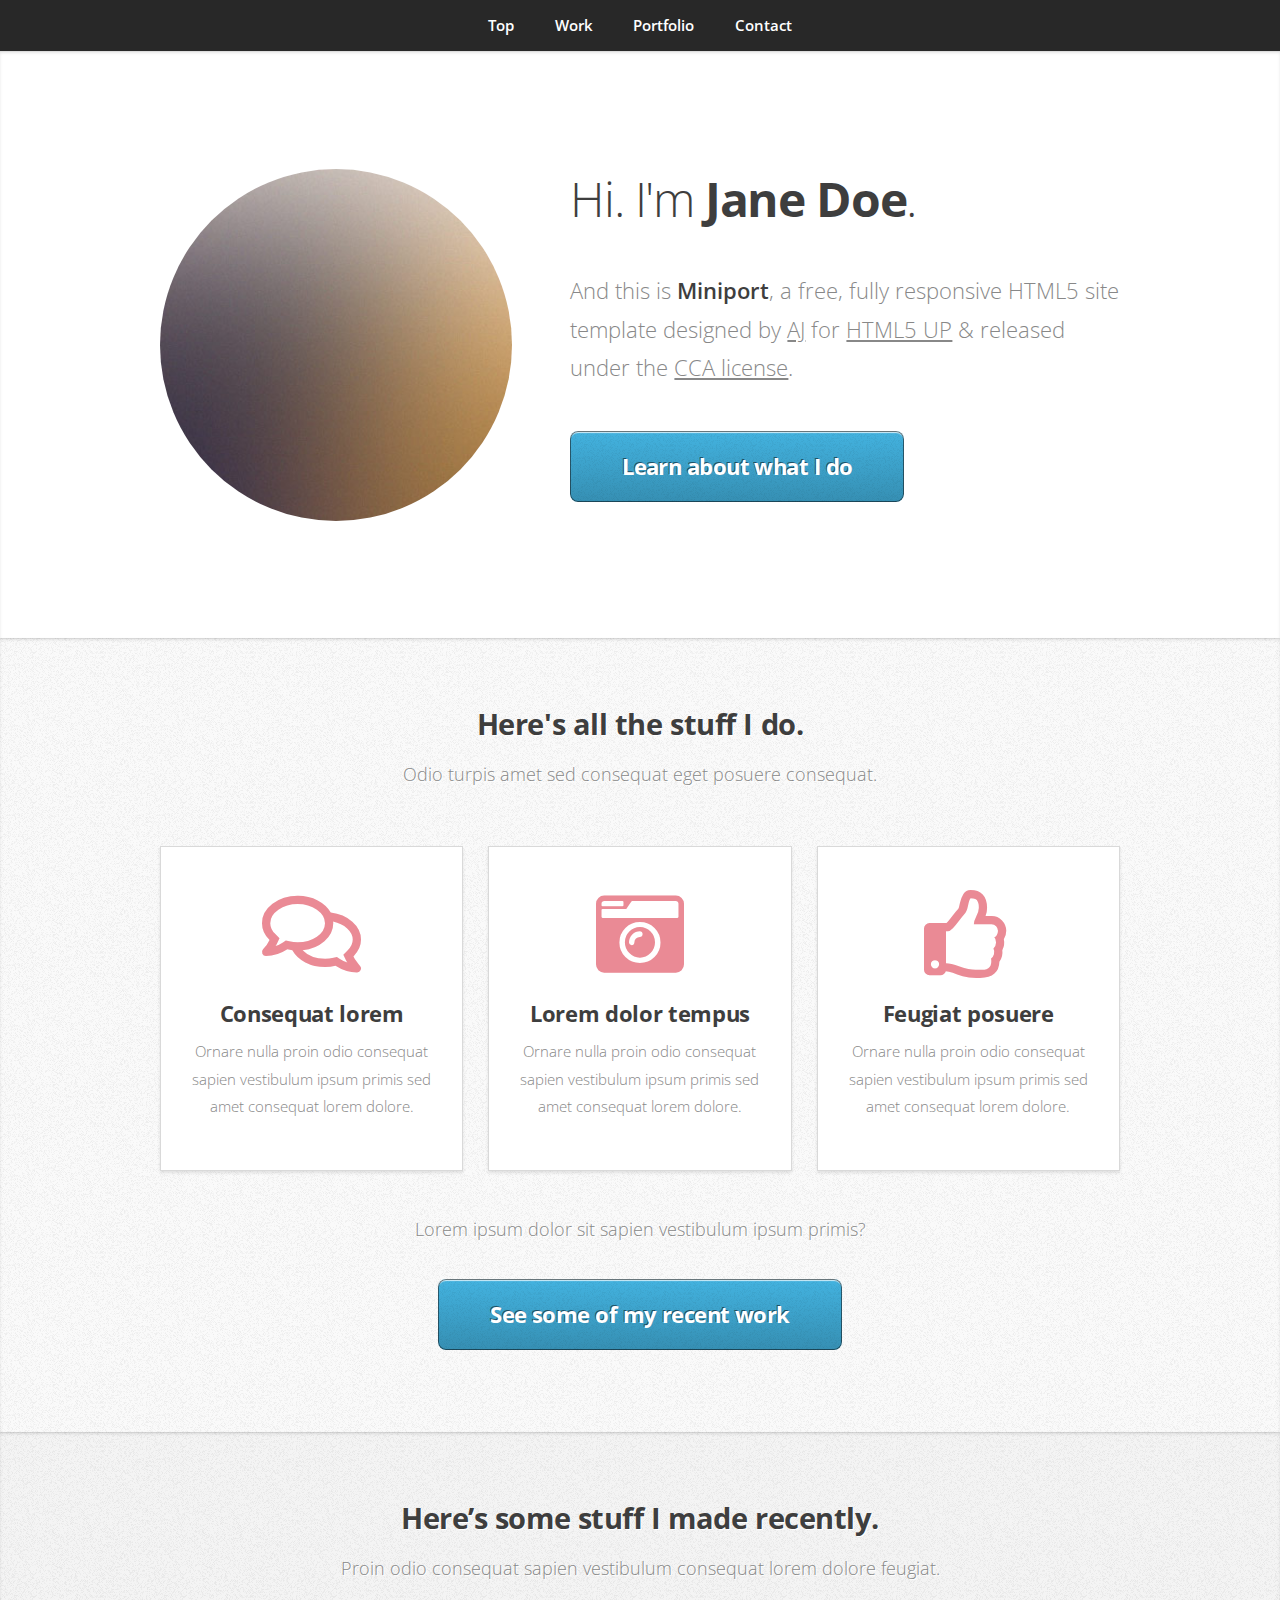
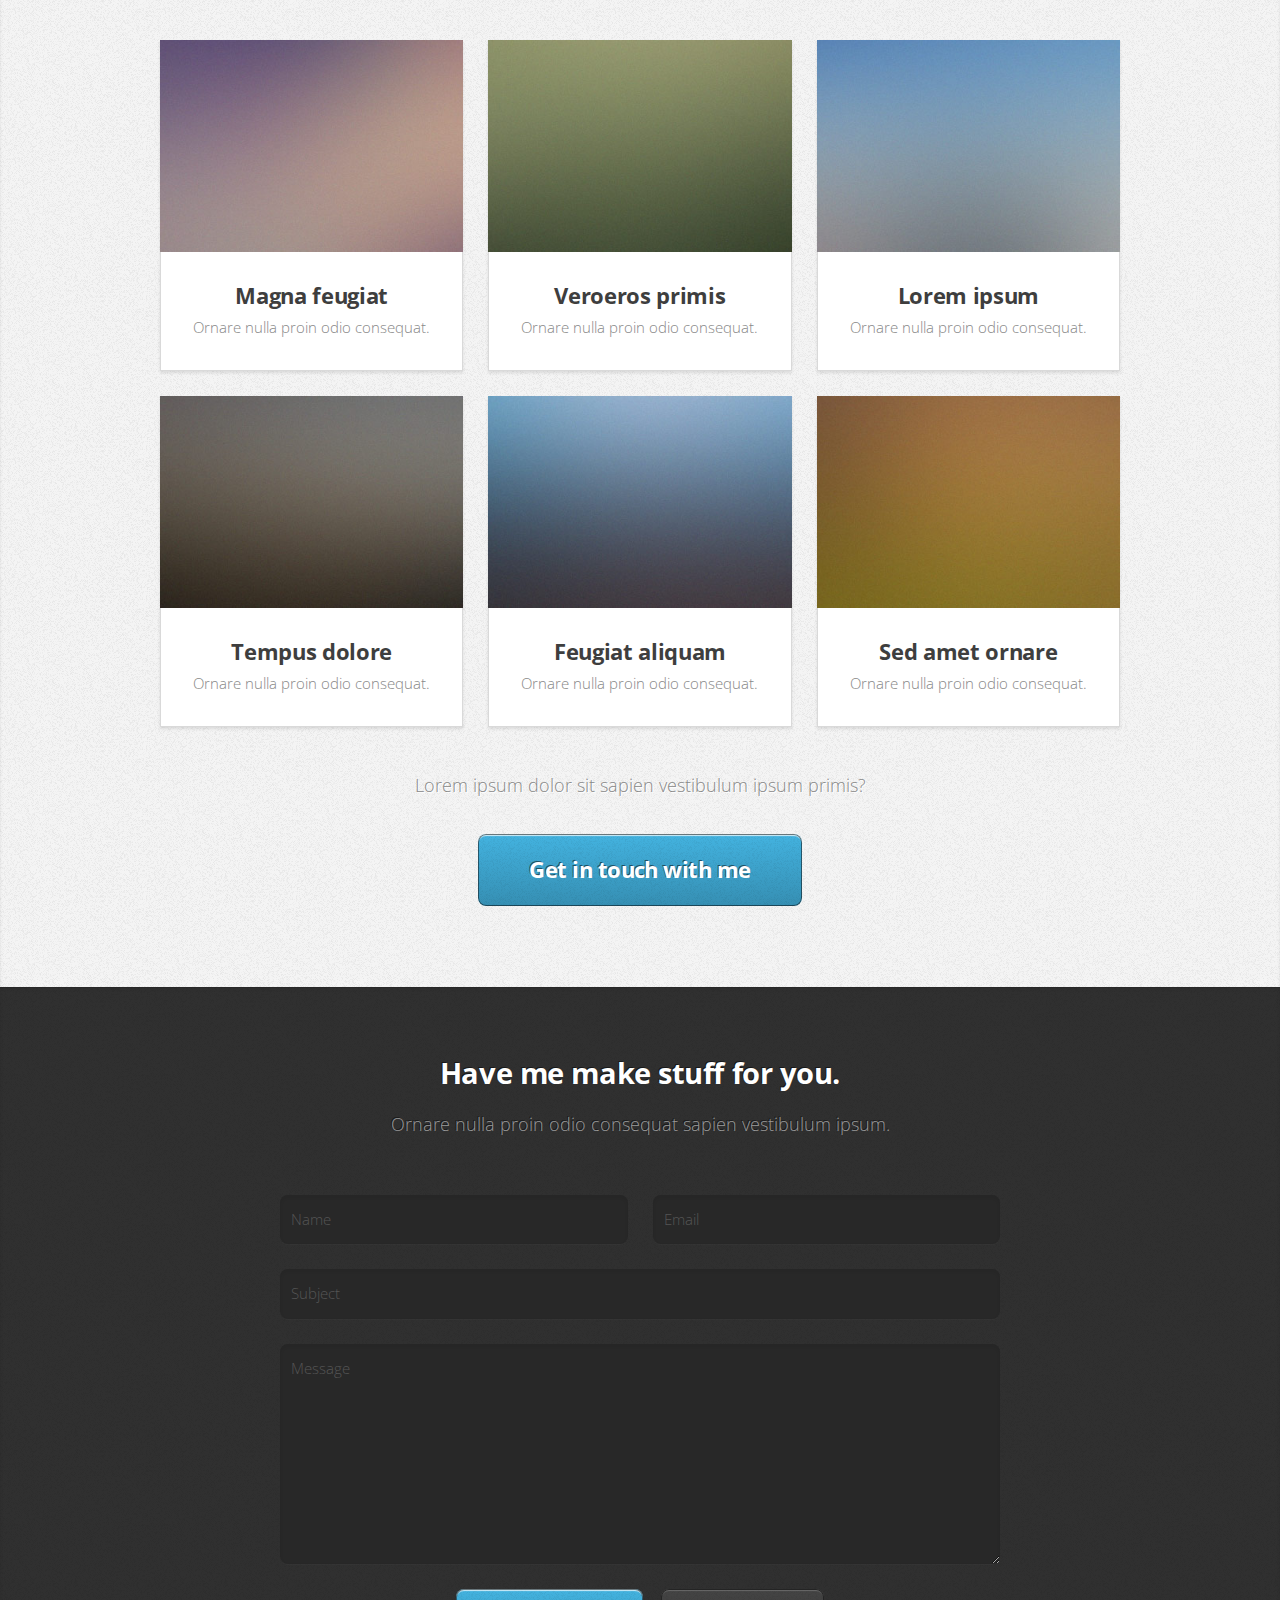
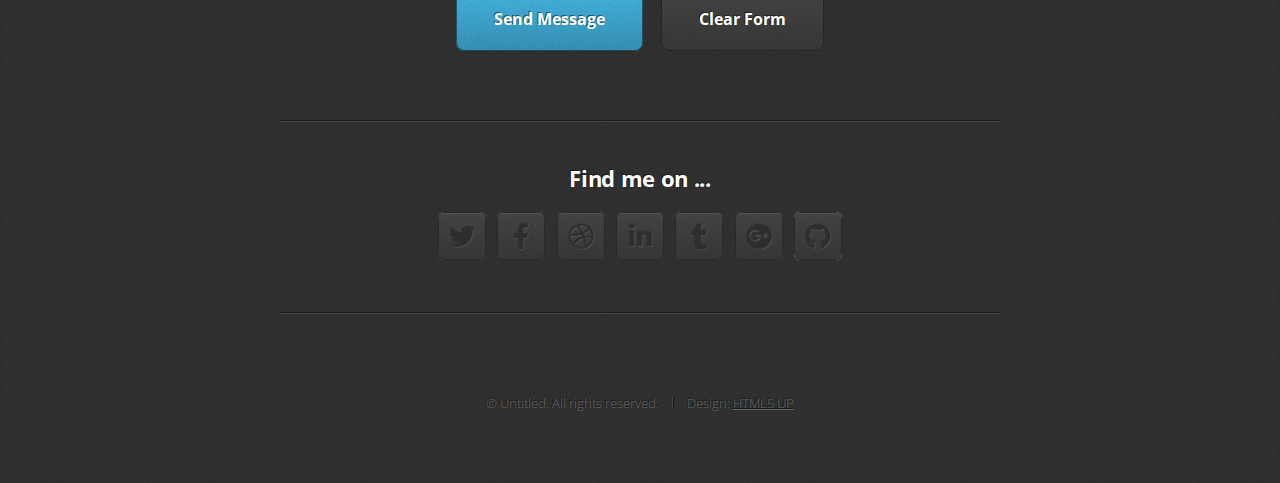
<file: index.html>
<!DOCTYPE HTML>
<!--
	Miniport by HTML5 UP
	html5up.net | @ajlkn
	Free for personal and commercial use under the CCA 3.0 license (html5up.net/license)
-->
<html>
	<head>
		<title>Miniport by HTML5 UP</title>
		<meta charset="utf-8" />
		<meta name="viewport" content="width=device-width, initial-scale=1, user-scalable=no" />
		<link rel="stylesheet" href="assets/css/main.css" />
	</head>
	<body class="is-preload">

		<!-- Nav -->
			<nav id="nav">
				<ul class="container">
					<li><a href="#top">Top</a></li>
					<li><a href="#work">Work</a></li>
					<li><a href="#portfolio">Portfolio</a></li>
					<li><a href="#contact">Contact</a></li>
				</ul>
			</nav>

		<!-- Home -->
			<article id="top" class="wrapper style1">
				<div class="container">
					<div class="row">
						<div class="col-4 col-5-large col-12-medium">
							<span class="image fit"><img src="images/pic00.jpg" alt="" /></span>
						</div>
						<div class="col-8 col-7-large col-12-medium">
							<header>
								<h1>Hi. I'm <strong>Jane Doe</strong>.</h1>
							</header>
							<p>And this is <strong>Miniport</strong>, a free, fully responsive HTML5 site template designed by <a href="http://twitter.com/ajlkn">AJ</a> for <a href="http://html5up.net">HTML5 UP</a> &amp; released under the <a href="http://html5up.net/license">CCA license</a>.</p>
							<a href="#work" class="button large scrolly">Learn about what I do</a>
						</div>
					</div>
				</div>
			</article>

		<!-- Work -->
			<article id="work" class="wrapper style2">
				<div class="container">
					<header>
						<h2>Here's all the stuff I do.</h2>
						<p>Odio turpis amet sed consequat eget posuere consequat.</p>
					</header>
					<div class="row aln-center">
						<div class="col-4 col-6-medium col-12-small">
							<section class="box style1">
								<span class="icon featured fa-comments"></span>
								<h3>Consequat lorem</h3>
								<p>Ornare nulla proin odio consequat sapien vestibulum ipsum primis sed amet consequat lorem dolore.</p>
							</section>
						</div>
						<div class="col-4 col-6-medium col-12-small">
							<section class="box style1">
								<span class="icon solid featured fa-camera-retro"></span>
								<h3>Lorem dolor tempus</h3>
								<p>Ornare nulla proin odio consequat sapien vestibulum ipsum primis sed amet consequat lorem dolore.</p>
							</section>
						</div>
						<div class="col-4 col-6-medium col-12-small">
							<section class="box style1">
								<span class="icon featured fa-thumbs-up"></span>
								<h3>Feugiat posuere</h3>
								<p>Ornare nulla proin odio consequat sapien vestibulum ipsum primis sed amet consequat lorem dolore.</p>
							</section>
						</div>
					</div>
					<footer>
						<p>Lorem ipsum dolor sit sapien vestibulum ipsum primis?</p>
						<a href="#portfolio" class="button large scrolly">See some of my recent work</a>
					</footer>
				</div>
			</article>

		<!-- Portfolio -->
			<article id="portfolio" class="wrapper style3">
				<div class="container">
					<header>
						<h2>Here’s some stuff I made recently.</h2>
						<p>Proin odio consequat  sapien vestibulum consequat lorem dolore feugiat.</p>
					</header>
					<div class="row">
						<div class="col-4 col-6-medium col-12-small">
							<article class="box style2">
								<a href="#" class="image featured"><img src="images/pic01.jpg" alt="" /></a>
								<h3><a href="#">Magna feugiat</a></h3>
								<p>Ornare nulla proin odio consequat.</p>
							</article>
						</div>
						<div class="col-4 col-6-medium col-12-small">
							<article class="box style2">
								<a href="#" class="image featured"><img src="images/pic02.jpg" alt="" /></a>
								<h3><a href="#">Veroeros primis</a></h3>
								<p>Ornare nulla proin odio consequat.</p>
							</article>
						</div>
						<div class="col-4 col-6-medium col-12-small">
							<article class="box style2">
								<a href="#" class="image featured"><img src="images/pic03.jpg" alt="" /></a>
								<h3><a href="#">Lorem ipsum</a></h3>
								<p>Ornare nulla proin odio consequat.</p>
							</article>
						</div>
						<div class="col-4 col-6-medium col-12-small">
							<article class="box style2">
								<a href="#" class="image featured"><img src="images/pic04.jpg" alt="" /></a>
								<h3><a href="#">Tempus dolore</a></h3>
								<p>Ornare nulla proin odio consequat.</p>
							</article>
						</div>
						<div class="col-4 col-6-medium col-12-small">
							<article class="box style2">
								<a href="#" class="image featured"><img src="images/pic05.jpg" alt="" /></a>
								<h3><a href="#">Feugiat aliquam</a></h3>
								<p>Ornare nulla proin odio consequat.</p>
							</article>
						</div>
						<div class="col-4 col-6-medium col-12-small">
							<article class="box style2">
								<a href="#" class="image featured"><img src="images/pic06.jpg" alt="" /></a>
								<h3><a href="#">Sed amet ornare</a></h3>
								<p>Ornare nulla proin odio consequat.</p>
							</article>
						</div>
					</div>
					<footer>
						<p>Lorem ipsum dolor sit sapien vestibulum ipsum primis?</p>
						<a href="#contact" class="button large scrolly">Get in touch with me</a>
					</footer>
				</div>
			</article>

		<!-- Contact -->
			<article id="contact" class="wrapper style4">
				<div class="container medium">
					<header>
						<h2>Have me make stuff for you.</h2>
						<p>Ornare nulla proin odio consequat sapien vestibulum ipsum.</p>
					</header>
					<div class="row">
						<div class="col-12">
							<form method="post" action="#">
								<div class="row">
									<div class="col-6 col-12-small">
										<input type="text" name="name" id="name" placeholder="Name" />
									</div>
									<div class="col-6 col-12-small">
										<input type="text" name="email" id="email" placeholder="Email" />
									</div>
									<div class="col-12">
										<input type="text" name="subject" id="subject" placeholder="Subject" />
									</div>
									<div class="col-12">
										<textarea name="message" id="message" placeholder="Message"></textarea>
									</div>
									<div class="col-12">
										<ul class="actions">
											<li><input type="submit" value="Send Message" /></li>
											<li><input type="reset" value="Clear Form" class="alt" /></li>
										</ul>
									</div>
								</div>
							</form>
						</div>
						<div class="col-12">
							<hr />
							<h3>Find me on ...</h3>
							<ul class="social">
								<li><a href="#" class="icon brands fa-twitter"><span class="label">Twitter</span></a></li>
								<li><a href="#" class="icon brands fa-facebook-f"><span class="label">Facebook</span></a></li>
								<li><a href="#" class="icon brands fa-dribbble"><span class="label">Dribbble</span></a></li>
								<li><a href="#" class="icon brands fa-linkedin-in"><span class="label">LinkedIn</span></a></li>
								<li><a href="#" class="icon brands fa-tumblr"><span class="label">Tumblr</span></a></li>
								<li><a href="#" class="icon brands fa-google-plus"><span class="label">Google+</span></a></li>
								<li><a href="#" class="icon brands fa-github"><span class="label">Github</span></a></li>
								<!--
								<li><a href="#" class="icon solid fa-rss"><span>RSS</span></a></li>
								<li><a href="#" class="icon brands fa-instagram"><span>Instagram</span></a></li>
								<li><a href="#" class="icon brands fa-foursquare"><span>Foursquare</span></a></li>
								<li><a href="#" class="icon brands fa-skype"><span>Skype</span></a></li>
								<li><a href="#" class="icon brands fa-soundcloud"><span>Soundcloud</span></a></li>
								<li><a href="#" class="icon brands fa-youtube"><span>YouTube</span></a></li>
								<li><a href="#" class="icon brands fa-blogger"><span>Blogger</span></a></li>
								<li><a href="#" class="icon brands fa-flickr"><span>Flickr</span></a></li>
								<li><a href="#" class="icon brands fa-vimeo"><span>Vimeo</span></a></li>
								-->
							</ul>
							<hr />
						</div>
					</div>
					<footer>
						<ul id="copyright">
							<li>&copy; Untitled. All rights reserved.</li><li>Design: <a href="http://html5up.net">HTML5 UP</a></li>
						</ul>
					</footer>
				</div>
			</article>

		<!-- Scripts -->
			<script src="assets/js/jquery.min.js"></script>
			<script src="assets/js/jquery.scrolly.min.js"></script>
			<script src="assets/js/browser.min.js"></script>
			<script src="assets/js/breakpoints.min.js"></script>
			<script src="assets/js/util.js"></script>
			<script src="assets/js/main.js"></script>

	</body>
</html>
</file>
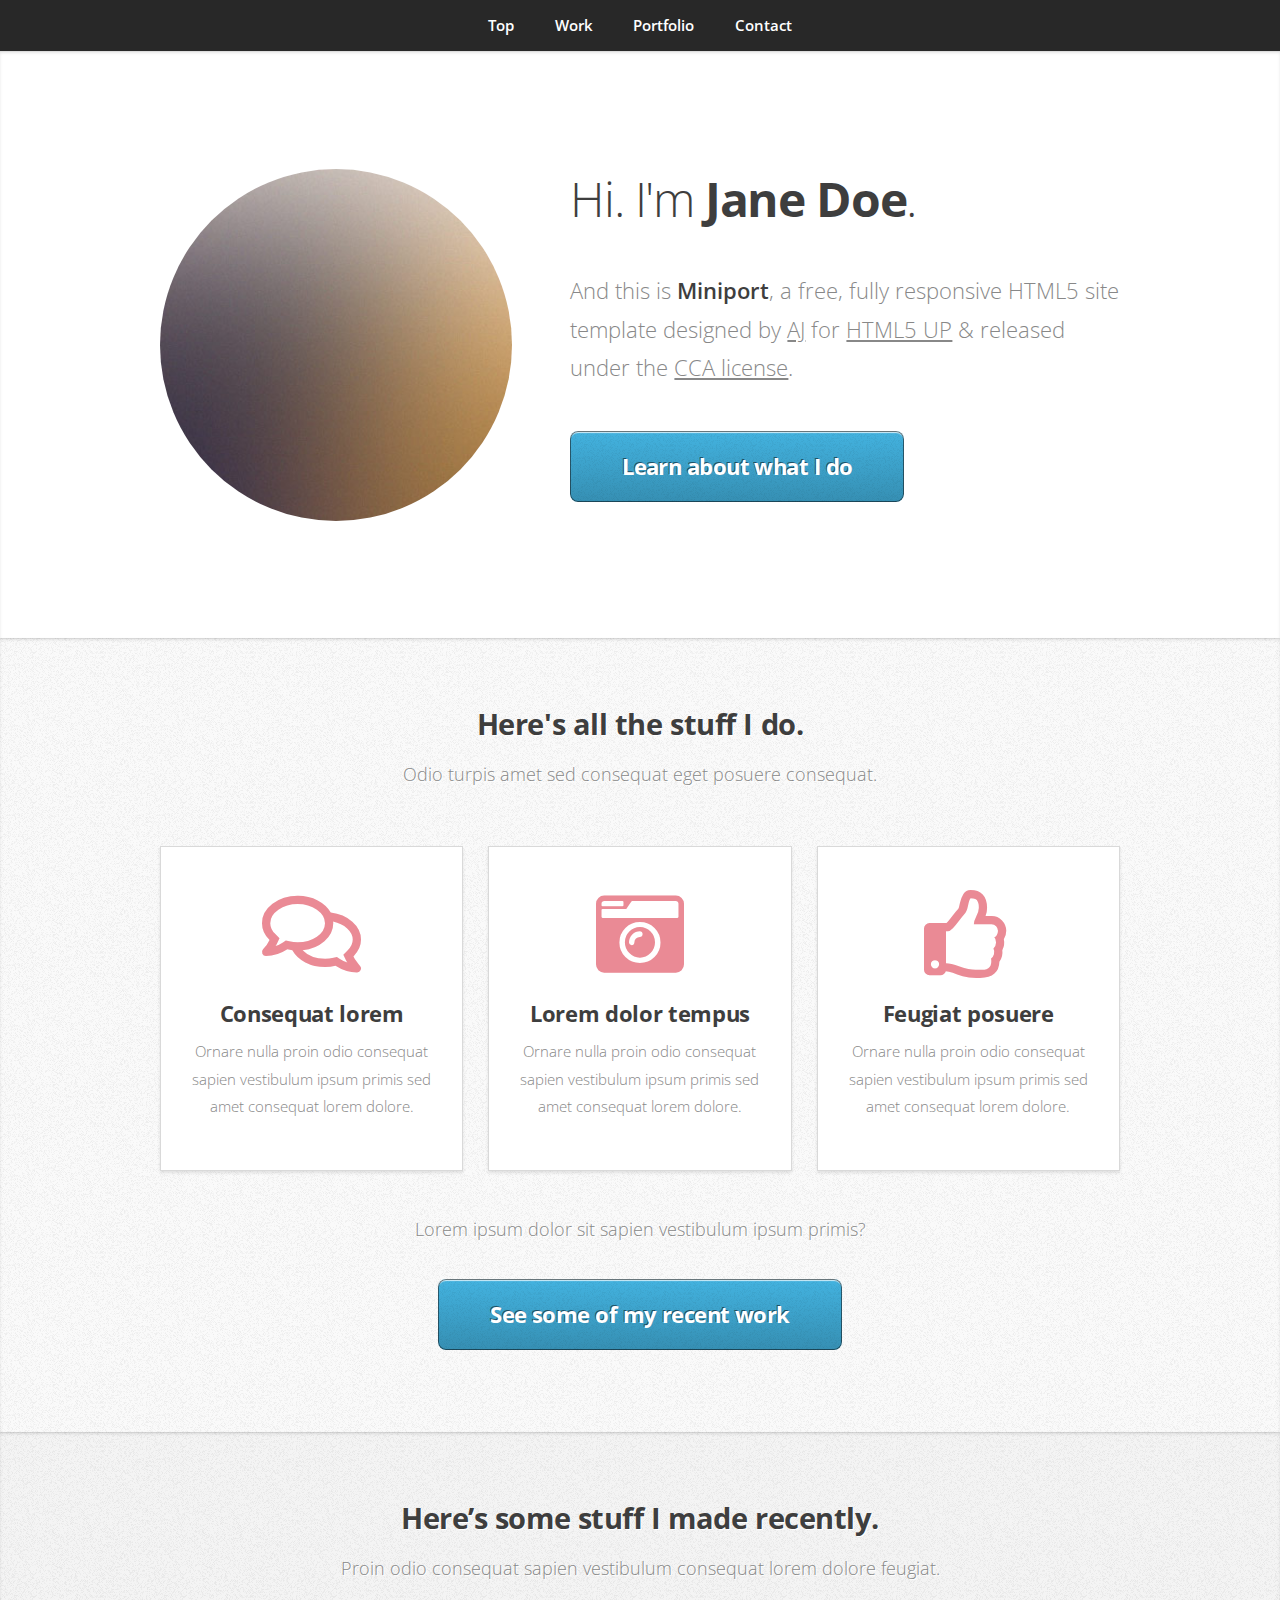
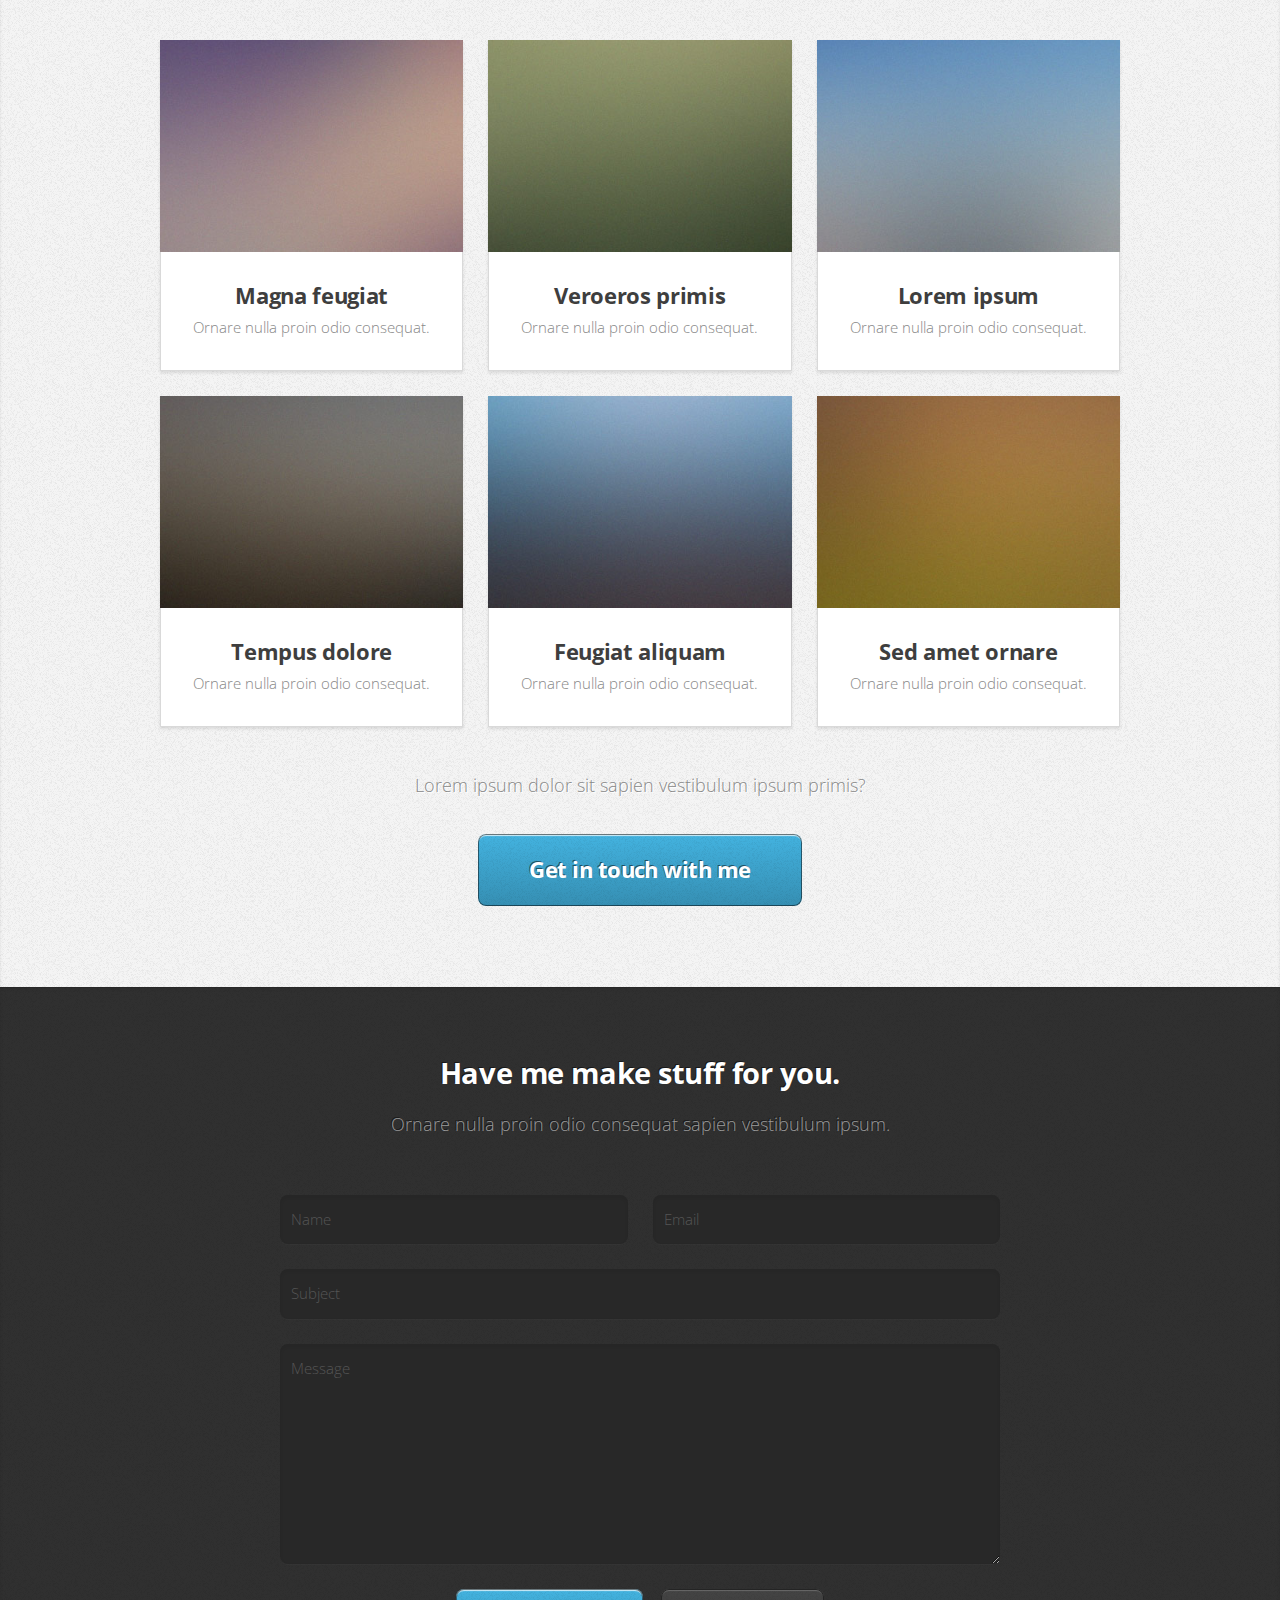
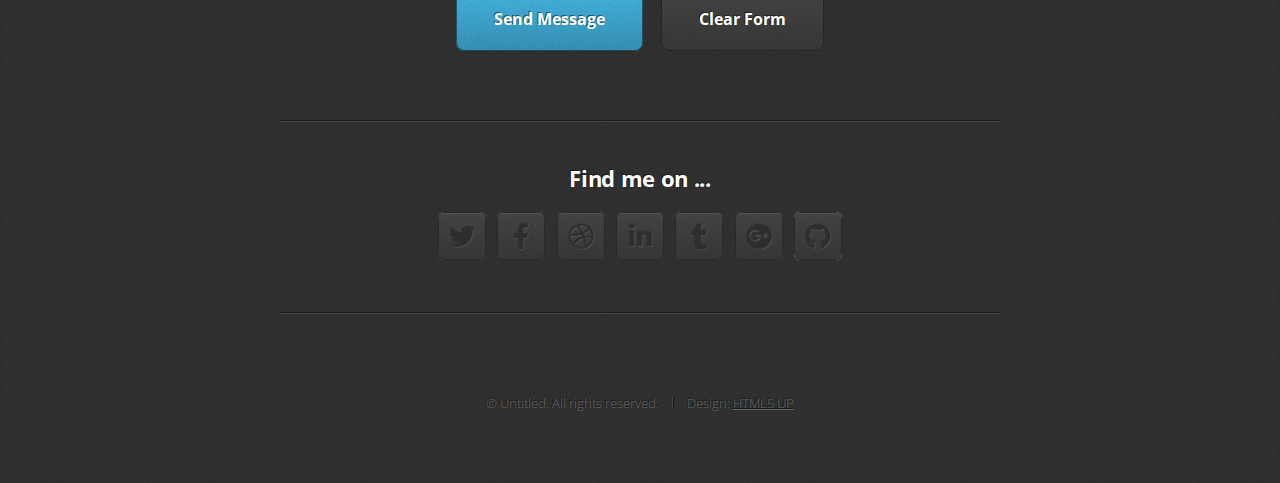
<file: html5up-miniport/index.html>
<!DOCTYPE HTML>
<!--
	Miniport by HTML5 UP
	html5up.net | @ajlkn
	Free for personal and commercial use under the CCA 3.0 license (html5up.net/license)
-->
<html>
	<head>
		<title>Miniport by HTML5 UP</title>
		<meta charset="utf-8" />
		<meta name="viewport" content="width=device-width, initial-scale=1, user-scalable=no" />
		<link rel="stylesheet" href="assets/css/main.css" />
	</head>
	<body class="is-preload">

		<!-- Nav -->
			<nav id="nav">
				<ul class="container">
					<li><a href="#top">Top</a></li>
					<li><a href="#work">Work</a></li>
					<li><a href="#portfolio">Portfolio</a></li>
					<li><a href="#contact">Contact</a></li>
				</ul>
			</nav>

		<!-- Home -->
			<article id="top" class="wrapper style1">
				<div class="container">
					<div class="row">
						<div class="col-4 col-5-large col-12-medium">
							<span class="image fit"><img src="images/pic00.jpg" alt="" /></span>
						</div>
						<div class="col-8 col-7-large col-12-medium">
							<header>
								<h1>Hi. I'm <strong>Jane Doe</strong>.</h1>
							</header>
							<p>And this is <strong>Miniport</strong>, a free, fully responsive HTML5 site template designed by <a href="http://twitter.com/ajlkn">AJ</a> for <a href="http://html5up.net">HTML5 UP</a> &amp; released under the <a href="http://html5up.net/license">CCA license</a>.</p>
							<a href="#work" class="button large scrolly">Learn about what I do</a>
						</div>
					</div>
				</div>
			</article>

		<!-- Work -->
			<article id="work" class="wrapper style2">
				<div class="container">
					<header>
						<h2>Here's all the stuff I do.</h2>
						<p>Odio turpis amet sed consequat eget posuere consequat.</p>
					</header>
					<div class="row aln-center">
						<div class="col-4 col-6-medium col-12-small">
							<section class="box style1">
								<span class="icon featured fa-comments"></span>
								<h3>Consequat lorem</h3>
								<p>Ornare nulla proin odio consequat sapien vestibulum ipsum primis sed amet consequat lorem dolore.</p>
							</section>
						</div>
						<div class="col-4 col-6-medium col-12-small">
							<section class="box style1">
								<span class="icon solid featured fa-camera-retro"></span>
								<h3>Lorem dolor tempus</h3>
								<p>Ornare nulla proin odio consequat sapien vestibulum ipsum primis sed amet consequat lorem dolore.</p>
							</section>
						</div>
						<div class="col-4 col-6-medium col-12-small">
							<section class="box style1">
								<span class="icon featured fa-thumbs-up"></span>
								<h3>Feugiat posuere</h3>
								<p>Ornare nulla proin odio consequat sapien vestibulum ipsum primis sed amet consequat lorem dolore.</p>
							</section>
						</div>
					</div>
					<footer>
						<p>Lorem ipsum dolor sit sapien vestibulum ipsum primis?</p>
						<a href="#portfolio" class="button large scrolly">See some of my recent work</a>
					</footer>
				</div>
			</article>

		<!-- Portfolio -->
			<article id="portfolio" class="wrapper style3">
				<div class="container">
					<header>
						<h2>Here’s some stuff I made recently.</h2>
						<p>Proin odio consequat  sapien vestibulum consequat lorem dolore feugiat.</p>
					</header>
					<div class="row">
						<div class="col-4 col-6-medium col-12-small">
							<article class="box style2">
								<a href="#" class="image featured"><img src="images/pic01.jpg" alt="" /></a>
								<h3><a href="#">Magna feugiat</a></h3>
								<p>Ornare nulla proin odio consequat.</p>
							</article>
						</div>
						<div class="col-4 col-6-medium col-12-small">
							<article class="box style2">
								<a href="#" class="image featured"><img src="images/pic02.jpg" alt="" /></a>
								<h3><a href="#">Veroeros primis</a></h3>
								<p>Ornare nulla proin odio consequat.</p>
							</article>
						</div>
						<div class="col-4 col-6-medium col-12-small">
							<article class="box style2">
								<a href="#" class="image featured"><img src="images/pic03.jpg" alt="" /></a>
								<h3><a href="#">Lorem ipsum</a></h3>
								<p>Ornare nulla proin odio consequat.</p>
							</article>
						</div>
						<div class="col-4 col-6-medium col-12-small">
							<article class="box style2">
								<a href="#" class="image featured"><img src="images/pic04.jpg" alt="" /></a>
								<h3><a href="#">Tempus dolore</a></h3>
								<p>Ornare nulla proin odio consequat.</p>
							</article>
						</div>
						<div class="col-4 col-6-medium col-12-small">
							<article class="box style2">
								<a href="#" class="image featured"><img src="images/pic05.jpg" alt="" /></a>
								<h3><a href="#">Feugiat aliquam</a></h3>
								<p>Ornare nulla proin odio consequat.</p>
							</article>
						</div>
						<div class="col-4 col-6-medium col-12-small">
							<article class="box style2">
								<a href="#" class="image featured"><img src="images/pic06.jpg" alt="" /></a>
								<h3><a href="#">Sed amet ornare</a></h3>
								<p>Ornare nulla proin odio consequat.</p>
							</article>
						</div>
					</div>
					<footer>
						<p>Lorem ipsum dolor sit sapien vestibulum ipsum primis?</p>
						<a href="#contact" class="button large scrolly">Get in touch with me</a>
					</footer>
				</div>
			</article>

		<!-- Contact -->
			<article id="contact" class="wrapper style4">
				<div class="container medium">
					<header>
						<h2>Have me make stuff for you.</h2>
						<p>Ornare nulla proin odio consequat sapien vestibulum ipsum.</p>
					</header>
					<div class="row">
						<div class="col-12">
							<form method="post" action="#">
								<div class="row">
									<div class="col-6 col-12-small">
										<input type="text" name="name" id="name" placeholder="Name" />
									</div>
									<div class="col-6 col-12-small">
										<input type="text" name="email" id="email" placeholder="Email" />
									</div>
									<div class="col-12">
										<input type="text" name="subject" id="subject" placeholder="Subject" />
									</div>
									<div class="col-12">
										<textarea name="message" id="message" placeholder="Message"></textarea>
									</div>
									<div class="col-12">
										<ul class="actions">
											<li><input type="submit" value="Send Message" /></li>
											<li><input type="reset" value="Clear Form" class="alt" /></li>
										</ul>
									</div>
								</div>
							</form>
						</div>
						<div class="col-12">
							<hr />
							<h3>Find me on ...</h3>
							<ul class="social">
								<li><a href="#" class="icon brands fa-twitter"><span class="label">Twitter</span></a></li>
								<li><a href="#" class="icon brands fa-facebook-f"><span class="label">Facebook</span></a></li>
								<li><a href="#" class="icon brands fa-dribbble"><span class="label">Dribbble</span></a></li>
								<li><a href="#" class="icon brands fa-linkedin-in"><span class="label">LinkedIn</span></a></li>
								<li><a href="#" class="icon brands fa-tumblr"><span class="label">Tumblr</span></a></li>
								<li><a href="#" class="icon brands fa-google-plus"><span class="label">Google+</span></a></li>
								<li><a href="#" class="icon brands fa-github"><span class="label">Github</span></a></li>
								<!--
								<li><a href="#" class="icon solid fa-rss"><span>RSS</span></a></li>
								<li><a href="#" class="icon brands fa-instagram"><span>Instagram</span></a></li>
								<li><a href="#" class="icon brands fa-foursquare"><span>Foursquare</span></a></li>
								<li><a href="#" class="icon brands fa-skype"><span>Skype</span></a></li>
								<li><a href="#" class="icon brands fa-soundcloud"><span>Soundcloud</span></a></li>
								<li><a href="#" class="icon brands fa-youtube"><span>YouTube</span></a></li>
								<li><a href="#" class="icon brands fa-blogger"><span>Blogger</span></a></li>
								<li><a href="#" class="icon brands fa-flickr"><span>Flickr</span></a></li>
								<li><a href="#" class="icon brands fa-vimeo"><span>Vimeo</span></a></li>
								-->
							</ul>
							<hr />
						</div>
					</div>
					<footer>
						<ul id="copyright">
							<li>&copy; Untitled. All rights reserved.</li><li>Design: <a href="http://html5up.net">HTML5 UP</a></li>
						</ul>
					</footer>
				</div>
			</article>

		<!-- Scripts -->
			<script src="assets/js/jquery.min.js"></script>
			<script src="assets/js/jquery.scrolly.min.js"></script>
			<script src="assets/js/browser.min.js"></script>
			<script src="assets/js/breakpoints.min.js"></script>
			<script src="assets/js/util.js"></script>
			<script src="assets/js/main.js"></script>

	</body>
</html>
</file>
<file: assets/css/main.css>
@import url("https://fonts.googleapis.com/css?family=Open+Sans:300,300italic,600,600italic,700");
@import url("fontawesome-all.min.css");

/*
	Miniport by HTML5 UP
	html5up.net | @ajlkn
	Free for personal and commercial use under the CCA 3.0 license (html5up.net/license)
*/

html, body, div, span, applet, object,
iframe, h1, h2, h3, h4, h5, h6, p, blockquote,
pre, a, abbr, acronym, address, big, cite,
code, del, dfn, em, img, ins, kbd, q, s, samp,
small, strike, strong, sub, sup, tt, var, b,
u, i, center, dl, dt, dd, ol, ul, li, fieldset,
form, label, legend, table, caption, tbody,
tfoot, thead, tr, th, td, article, aside,
canvas, details, embed, figure, figcaption,
footer, header, hgroup, menu, nav, output, ruby,
section, summary, time, mark, audio, video {
	margin: 0;
	padding: 0;
	border: 0;
	font-size: 100%;
	font: inherit;
	vertical-align: baseline;}

article, aside, details, figcaption, figure,
footer, header, hgroup, menu, nav, section {
	display: block;}

body {
	line-height: 1;
}

ol, ul {
	list-style: none;
}

blockquote, q {
	quotes: none;
}

	blockquote:before, blockquote:after, q:before, q:after {
		content: '';
		content: none;
	}

table {
	border-collapse: collapse;
	border-spacing: 0;
}

body {
	-webkit-text-size-adjust: none;
}

mark {
	background-color: transparent;
	color: inherit;
}

input::-moz-focus-inner {
	border: 0;
	padding: 0;
}

input, select, textarea {
	-moz-appearance: none;
	-webkit-appearance: none;
	-ms-appearance: none;
	appearance: none;
}

/* Basic */

	html {
		box-sizing: border-box;
	}

	*, *:before, *:after {
		box-sizing: inherit;
	}

	body {
		padding-top: 3.5em;
	}

		body.is-preload *, body.is-preload *:before, body.is-preload *:after {
			-moz-animation: none !important;
			-webkit-animation: none !important;
			-ms-animation: none !important;
			animation: none !important;
			-moz-transition: none !important;
			-webkit-transition: none !important;
			-ms-transition: none !important;
			transition: none !important;
		}

	body, input, textarea, select {
		font-family: 'Open Sans', sans-serif;
		line-height: 1.85em;
		color: #888;
		font-weight: 300;
		font-size: 13pt;
	}

	a {
		-moz-transition: color .2s ease-in-out;
		-webkit-transition: color .2s ease-in-out;
		-ms-transition: color .2s ease-in-out;
		transition: color .2s ease-in-out;
		color: #43B3E0;
		text-decoration: underline;
	}

		a:hover {
			color: #43bff0 !important;
		}

		a img {
			border: 0;
		}

	b, strong {
		font-weight: 600;
		color: #3e3e3e;
	}

	i, em {
		font-style: italic;
	}

	sub {
		position: relative;
		top: 0.5em;
		font-size: 0.8em;
	}

	sup {
		position: relative;
		top: -0.5em;
		font-size: 0.8em;
	}

	blockquote {
		border-left: solid 0.75em #eee;
		padding: 1em 0 1em 1.5em;
		font-style: italic;
	}

	h1, h2, h3, h4, h5, h6 {
		color: #3e3e3e;
		margin: 0 0 0.75em 0;
	}

	h1 a, h2 a, h3 a, h4 a, h5 a, h6 a {
		text-decoration: none;
		color: inherit;
	}

	h2, h3, h4, h5, h6 {
		font-weight: 700;
	}

	h1 {
		font-size: 3.25em;
		letter-spacing: -0.025em;
		font-weight: 300;
	}

		h1 strong {
			font-weight: 700;
		}

	h2 {
		font-size: 2em;
		letter-spacing: -0.015em;
	}

	h3 {
		font-size: 1.5em;
		letter-spacing: -0.015em;
	}

	em, i {
		font-style: italic;
	}

	br.clear {
		clear: both;
	}

	hr {
		border: 0;
		border-top: solid 1px #444;
		border-top-color: rgba(0, 0, 0, 0.35);
		box-shadow: 0px 1px 0px 0px rgba(255, 255, 255, 0.1);
		height: 1px;
		margin: 3em 0;
	}

	p, ul, ol, dl, table {
		margin-bottom: 2em;
	}

	header {
		margin: 0 0 3em 0;
	}

		header > p {
			font-size: 1.25em;
			margin: 0;
		}

	footer {
		margin: 3em 0 0 0;
	}

		footer > p {
			font-size: 1.25em;
		}

/* Container */

	.container {
		margin: 0 auto;
		max-width: calc(100% - 50px);
		width: 1200px;
	}

		.container.medium {
			width: 900px;
		}

		@media screen and (max-width: 1680px) {

			.container {
				width: 1200px;
			}

				.container.medium {
					width: 900px;
				}

		}

		@media screen and (max-width: 1280px) {

			.container {
				width: 960px;
			}

				.container.medium {
					width: 720px;
				}

		}

		@media screen and (max-width: 980px) {

			.container {
				width: 100%;
			}

				.container.medium {
					width: 75%;
				}

		}

		@media screen and (max-width: 736px) {

			.container {
				width: 100%;
				max-width: calc(100% - 30px);
			}

				.container.medium {
					width: 100%;
				}

		}

/* Row */

	.row {
		display: flex;
		flex-wrap: wrap;
		box-sizing: border-box;
		align-items: stretch;
	}

		.row > * {
			box-sizing: border-box;
		}

		.row.gtr-uniform > * > :last-child {
			margin-bottom: 0;
		}

		.row.aln-left {
			justify-content: flex-start;
		}

		.row.aln-center {
			justify-content: center;
		}

		.row.aln-right {
			justify-content: flex-end;
		}

		.row.aln-top {
			align-items: flex-start;
		}

		.row.aln-middle {
			align-items: center;
		}

		.row.aln-bottom {
			align-items: flex-end;
		}

		.row > .imp {
			order: -1;
		}

		.row > .col-1 {
			width: 8.33333%;
		}

		.row > .off-1 {
			margin-left: 8.33333%;
		}

		.row > .col-2 {
			width: 16.66667%;
		}

		.row > .off-2 {
			margin-left: 16.66667%;
		}

		.row > .col-3 {
			width: 25%;
		}

		.row > .off-3 {
			margin-left: 25%;
		}

		.row > .col-4 {
			width: 33.33333%;
		}

		.row > .off-4 {
			margin-left: 33.33333%;
		}

		.row > .col-5 {
			width: 41.66667%;
		}

		.row > .off-5 {
			margin-left: 41.66667%;
		}

		.row > .col-6 {
			width: 50%;
		}

		.row > .off-6 {
			margin-left: 50%;
		}

		.row > .col-7 {
			width: 58.33333%;
		}

		.row > .off-7 {
			margin-left: 58.33333%;
		}

		.row > .col-8 {
			width: 66.66667%;
		}

		.row > .off-8 {
			margin-left: 66.66667%;
		}

		.row > .col-9 {
			width: 75%;
		}

		.row > .off-9 {
			margin-left: 75%;
		}

		.row > .col-10 {
			width: 83.33333%;
		}

		.row > .off-10 {
			margin-left: 83.33333%;
		}

		.row > .col-11 {
			width: 91.66667%;
		}

		.row > .off-11 {
			margin-left: 91.66667%;
		}

		.row > .col-12 {
			width: 100%;
		}

		.row > .off-12 {
			margin-left: 100%;
		}

		.row.gtr-0 {
			margin-top: 0px;
			margin-left: 0px;
		}

			.row.gtr-0 > * {
				padding: 0px 0 0 0px;
			}

			.row.gtr-0.gtr-uniform {
				margin-top: 0px;
			}

				.row.gtr-0.gtr-uniform > * {
					padding-top: 0px;
				}

		.row.gtr-25 {
			margin-top: -6.25px;
			margin-left: -6.25px;
		}

			.row.gtr-25 > * {
				padding: 6.25px 0 0 6.25px;
			}

			.row.gtr-25.gtr-uniform {
				margin-top: -6.25px;
			}

				.row.gtr-25.gtr-uniform > * {
					padding-top: 6.25px;
				}

		.row.gtr-50 {
			margin-top: -12.5px;
			margin-left: -12.5px;
		}

			.row.gtr-50 > * {
				padding: 12.5px 0 0 12.5px;
			}

			.row.gtr-50.gtr-uniform {
				margin-top: -12.5px;
			}

				.row.gtr-50.gtr-uniform > * {
					padding-top: 12.5px;
				}

		.row {
			margin-top: -25px;
			margin-left: -25px;
		}

			.row > * {
				padding: 25px 0 0 25px;
			}

			.row.gtr-uniform {
				margin-top: -25px;
			}

				.row.gtr-uniform > * {
					padding-top: 25px;
				}

		.row.gtr-150 {
			margin-top: -37.5px;
			margin-left: -37.5px;
		}

			.row.gtr-150 > * {
				padding: 37.5px 0 0 37.5px;
			}

			.row.gtr-150.gtr-uniform {
				margin-top: -37.5px;
			}

				.row.gtr-150.gtr-uniform > * {
					padding-top: 37.5px;
				}

		.row.gtr-200 {
			margin-top: -50px;
			margin-left: -50px;
		}

			.row.gtr-200 > * {
				padding: 50px 0 0 50px;
			}

			.row.gtr-200.gtr-uniform {
				margin-top: -50px;
			}

				.row.gtr-200.gtr-uniform > * {
					padding-top: 50px;
				}

		@media screen and (max-width: 1680px) {

			.row {
				display: flex;
				flex-wrap: wrap;
				box-sizing: border-box;
				align-items: stretch;
			}

				.row > * {
					box-sizing: border-box;
				}

				.row.gtr-uniform > * > :last-child {
					margin-bottom: 0;
				}

				.row.aln-left {
					justify-content: flex-start;
				}

				.row.aln-center {
					justify-content: center;
				}

				.row.aln-right {
					justify-content: flex-end;
				}

				.row.aln-top {
					align-items: flex-start;
				}

				.row.aln-middle {
					align-items: center;
				}

				.row.aln-bottom {
					align-items: flex-end;
				}

				.row > .imp-xlarge {
					order: -1;
				}

				.row > .col-1-xlarge {
					width: 8.33333%;
				}

				.row > .off-1-xlarge {
					margin-left: 8.33333%;
				}

				.row > .col-2-xlarge {
					width: 16.66667%;
				}

				.row > .off-2-xlarge {
					margin-left: 16.66667%;
				}

				.row > .col-3-xlarge {
					width: 25%;
				}

				.row > .off-3-xlarge {
					margin-left: 25%;
				}

				.row > .col-4-xlarge {
					width: 33.33333%;
				}

				.row > .off-4-xlarge {
					margin-left: 33.33333%;
				}

				.row > .col-5-xlarge {
					width: 41.66667%;
				}

				.row > .off-5-xlarge {
					margin-left: 41.66667%;
				}

				.row > .col-6-xlarge {
					width: 50%;
				}

				.row > .off-6-xlarge {
					margin-left: 50%;
				}

				.row > .col-7-xlarge {
					width: 58.33333%;
				}

				.row > .off-7-xlarge {
					margin-left: 58.33333%;
				}

				.row > .col-8-xlarge {
					width: 66.66667%;
				}

				.row > .off-8-xlarge {
					margin-left: 66.66667%;
				}

				.row > .col-9-xlarge {
					width: 75%;
				}

				.row > .off-9-xlarge {
					margin-left: 75%;
				}

				.row > .col-10-xlarge {
					width: 83.33333%;
				}

				.row > .off-10-xlarge {
					margin-left: 83.33333%;
				}

				.row > .col-11-xlarge {
					width: 91.66667%;
				}

				.row > .off-11-xlarge {
					margin-left: 91.66667%;
				}

				.row > .col-12-xlarge {
					width: 100%;
				}

				.row > .off-12-xlarge {
					margin-left: 100%;
				}

				.row.gtr-0 {
					margin-top: 0px;
					margin-left: 0px;
				}

					.row.gtr-0 > * {
						padding: 0px 0 0 0px;
					}

					.row.gtr-0.gtr-uniform {
						margin-top: 0px;
					}

						.row.gtr-0.gtr-uniform > * {
							padding-top: 0px;
						}

				.row.gtr-25 {
					margin-top: -6.25px;
					margin-left: -6.25px;
				}

					.row.gtr-25 > * {
						padding: 6.25px 0 0 6.25px;
					}

					.row.gtr-25.gtr-uniform {
						margin-top: -6.25px;
					}

						.row.gtr-25.gtr-uniform > * {
							padding-top: 6.25px;
						}

				.row.gtr-50 {
					margin-top: -12.5px;
					margin-left: -12.5px;
				}

					.row.gtr-50 > * {
						padding: 12.5px 0 0 12.5px;
					}

					.row.gtr-50.gtr-uniform {
						margin-top: -12.5px;
					}

						.row.gtr-50.gtr-uniform > * {
							padding-top: 12.5px;
						}

				.row {
					margin-top: -25px;
					margin-left: -25px;
				}

					.row > * {
						padding: 25px 0 0 25px;
					}

					.row.gtr-uniform {
						margin-top: -25px;
					}

						.row.gtr-uniform > * {
							padding-top: 25px;
						}

				.row.gtr-150 {
					margin-top: -37.5px;
					margin-left: -37.5px;
				}

					.row.gtr-150 > * {
						padding: 37.5px 0 0 37.5px;
					}

					.row.gtr-150.gtr-uniform {
						margin-top: -37.5px;
					}

						.row.gtr-150.gtr-uniform > * {
							padding-top: 37.5px;
						}

				.row.gtr-200 {
					margin-top: -50px;
					margin-left: -50px;
				}

					.row.gtr-200 > * {
						padding: 50px 0 0 50px;
					}

					.row.gtr-200.gtr-uniform {
						margin-top: -50px;
					}

						.row.gtr-200.gtr-uniform > * {
							padding-top: 50px;
						}

		}

		@media screen and (max-width: 1280px) {

			.row {
				display: flex;
				flex-wrap: wrap;
				box-sizing: border-box;
				align-items: stretch;
			}

				.row > * {
					box-sizing: border-box;
				}

				.row.gtr-uniform > * > :last-child {
					margin-bottom: 0;
				}

				.row.aln-left {
					justify-content: flex-start;
				}

				.row.aln-center {
					justify-content: center;
				}

				.row.aln-right {
					justify-content: flex-end;
				}

				.row.aln-top {
					align-items: flex-start;
				}

				.row.aln-middle {
					align-items: center;
				}

				.row.aln-bottom {
					align-items: flex-end;
				}

				.row > .imp-large {
					order: -1;
				}

				.row > .col-1-large {
					width: 8.33333%;
				}

				.row > .off-1-large {
					margin-left: 8.33333%;
				}

				.row > .col-2-large {
					width: 16.66667%;
				}

				.row > .off-2-large {
					margin-left: 16.66667%;
				}

				.row > .col-3-large {
					width: 25%;
				}

				.row > .off-3-large {
					margin-left: 25%;
				}

				.row > .col-4-large {
					width: 33.33333%;
				}

				.row > .off-4-large {
					margin-left: 33.33333%;
				}

				.row > .col-5-large {
					width: 41.66667%;
				}

				.row > .off-5-large {
					margin-left: 41.66667%;
				}

				.row > .col-6-large {
					width: 50%;
				}

				.row > .off-6-large {
					margin-left: 50%;
				}

				.row > .col-7-large {
					width: 58.33333%;
				}

				.row > .off-7-large {
					margin-left: 58.33333%;
				}

				.row > .col-8-large {
					width: 66.66667%;
				}

				.row > .off-8-large {
					margin-left: 66.66667%;
				}

				.row > .col-9-large {
					width: 75%;
				}

				.row > .off-9-large {
					margin-left: 75%;
				}

				.row > .col-10-large {
					width: 83.33333%;
				}

				.row > .off-10-large {
					margin-left: 83.33333%;
				}

				.row > .col-11-large {
					width: 91.66667%;
				}

				.row > .off-11-large {
					margin-left: 91.66667%;
				}

				.row > .col-12-large {
					width: 100%;
				}

				.row > .off-12-large {
					margin-left: 100%;
				}

				.row.gtr-0 {
					margin-top: 0px;
					margin-left: 0px;
				}

					.row.gtr-0 > * {
						padding: 0px 0 0 0px;
					}

					.row.gtr-0.gtr-uniform {
						margin-top: 0px;
					}

						.row.gtr-0.gtr-uniform > * {
							padding-top: 0px;
						}

				.row.gtr-25 {
					margin-top: -6.25px;
					margin-left: -6.25px;
				}

					.row.gtr-25 > * {
						padding: 6.25px 0 0 6.25px;
					}

					.row.gtr-25.gtr-uniform {
						margin-top: -6.25px;
					}

						.row.gtr-25.gtr-uniform > * {
							padding-top: 6.25px;
						}

				.row.gtr-50 {
					margin-top: -12.5px;
					margin-left: -12.5px;
				}

					.row.gtr-50 > * {
						padding: 12.5px 0 0 12.5px;
					}

					.row.gtr-50.gtr-uniform {
						margin-top: -12.5px;
					}

						.row.gtr-50.gtr-uniform > * {
							padding-top: 12.5px;
						}

				.row {
					margin-top: -25px;
					margin-left: -25px;
				}

					.row > * {
						padding: 25px 0 0 25px;
					}

					.row.gtr-uniform {
						margin-top: -25px;
					}

						.row.gtr-uniform > * {
							padding-top: 25px;
						}

				.row.gtr-150 {
					margin-top: -37.5px;
					margin-left: -37.5px;
				}

					.row.gtr-150 > * {
						padding: 37.5px 0 0 37.5px;
					}

					.row.gtr-150.gtr-uniform {
						margin-top: -37.5px;
					}

						.row.gtr-150.gtr-uniform > * {
							padding-top: 37.5px;
						}

				.row.gtr-200 {
					margin-top: -50px;
					margin-left: -50px;
				}

					.row.gtr-200 > * {
						padding: 50px 0 0 50px;
					}

					.row.gtr-200.gtr-uniform {
						margin-top: -50px;
					}

						.row.gtr-200.gtr-uniform > * {
							padding-top: 50px;
						}

		}

		@media screen and (max-width: 980px) {

			.row {
				display: flex;
				flex-wrap: wrap;
				box-sizing: border-box;
				align-items: stretch;
			}

				.row > * {
					box-sizing: border-box;
				}

				.row.gtr-uniform > * > :last-child {
					margin-bottom: 0;
				}

				.row.aln-left {
					justify-content: flex-start;
				}

				.row.aln-center {
					justify-content: center;
				}

				.row.aln-right {
					justify-content: flex-end;
				}

				.row.aln-top {
					align-items: flex-start;
				}

				.row.aln-middle {
					align-items: center;
				}

				.row.aln-bottom {
					align-items: flex-end;
				}

				.row > .imp-medium {
					order: -1;
				}

				.row > .col-1-medium {
					width: 8.33333%;
				}

				.row > .off-1-medium {
					margin-left: 8.33333%;
				}

				.row > .col-2-medium {
					width: 16.66667%;
				}

				.row > .off-2-medium {
					margin-left: 16.66667%;
				}

				.row > .col-3-medium {
					width: 25%;
				}

				.row > .off-3-medium {
					margin-left: 25%;
				}

				.row > .col-4-medium {
					width: 33.33333%;
				}

				.row > .off-4-medium {
					margin-left: 33.33333%;
				}

				.row > .col-5-medium {
					width: 41.66667%;
				}

				.row > .off-5-medium {
					margin-left: 41.66667%;
				}

				.row > .col-6-medium {
					width: 50%;
				}

				.row > .off-6-medium {
					margin-left: 50%;
				}

				.row > .col-7-medium {
					width: 58.33333%;
				}

				.row > .off-7-medium {
					margin-left: 58.33333%;
				}

				.row > .col-8-medium {
					width: 66.66667%;
				}

				.row > .off-8-medium {
					margin-left: 66.66667%;
				}

				.row > .col-9-medium {
					width: 75%;
				}

				.row > .off-9-medium {
					margin-left: 75%;
				}

				.row > .col-10-medium {
					width: 83.33333%;
				}

				.row > .off-10-medium {
					margin-left: 83.33333%;
				}

				.row > .col-11-medium {
					width: 91.66667%;
				}

				.row > .off-11-medium {
					margin-left: 91.66667%;
				}

				.row > .col-12-medium {
					width: 100%;
				}

				.row > .off-12-medium {
					margin-left: 100%;
				}

				.row.gtr-0 {
					margin-top: 0px;
					margin-left: 0px;
				}

					.row.gtr-0 > * {
						padding: 0px 0 0 0px;
					}

					.row.gtr-0.gtr-uniform {
						margin-top: 0px;
					}

						.row.gtr-0.gtr-uniform > * {
							padding-top: 0px;
						}

				.row.gtr-25 {
					margin-top: -6.25px;
					margin-left: -6.25px;
				}

					.row.gtr-25 > * {
						padding: 6.25px 0 0 6.25px;
					}

					.row.gtr-25.gtr-uniform {
						margin-top: -6.25px;
					}

						.row.gtr-25.gtr-uniform > * {
							padding-top: 6.25px;
						}

				.row.gtr-50 {
					margin-top: -12.5px;
					margin-left: -12.5px;
				}

					.row.gtr-50 > * {
						padding: 12.5px 0 0 12.5px;
					}

					.row.gtr-50.gtr-uniform {
						margin-top: -12.5px;
					}

						.row.gtr-50.gtr-uniform > * {
							padding-top: 12.5px;
						}

				.row {
					margin-top: -25px;
					margin-left: -25px;
				}

					.row > * {
						padding: 25px 0 0 25px;
					}

					.row.gtr-uniform {
						margin-top: -25px;
					}

						.row.gtr-uniform > * {
							padding-top: 25px;
						}

				.row.gtr-150 {
					margin-top: -37.5px;
					margin-left: -37.5px;
				}

					.row.gtr-150 > * {
						padding: 37.5px 0 0 37.5px;
					}

					.row.gtr-150.gtr-uniform {
						margin-top: -37.5px;
					}

						.row.gtr-150.gtr-uniform > * {
							padding-top: 37.5px;
						}

				.row.gtr-200 {
					margin-top: -50px;
					margin-left: -50px;
				}

					.row.gtr-200 > * {
						padding: 50px 0 0 50px;
					}

					.row.gtr-200.gtr-uniform {
						margin-top: -50px;
					}

						.row.gtr-200.gtr-uniform > * {
							padding-top: 50px;
						}

		}

		@media screen and (max-width: 736px) {

			.row {
				display: flex;
				flex-wrap: wrap;
				box-sizing: border-box;
				align-items: stretch;
			}

				.row > * {
					box-sizing: border-box;
				}

				.row.gtr-uniform > * > :last-child {
					margin-bottom: 0;
				}

				.row.aln-left {
					justify-content: flex-start;
				}

				.row.aln-center {
					justify-content: center;
				}

				.row.aln-right {
					justify-content: flex-end;
				}

				.row.aln-top {
					align-items: flex-start;
				}

				.row.aln-middle {
					align-items: center;
				}

				.row.aln-bottom {
					align-items: flex-end;
				}

				.row > .imp-small {
					order: -1;
				}

				.row > .col-1-small {
					width: 8.33333%;
				}

				.row > .off-1-small {
					margin-left: 8.33333%;
				}

				.row > .col-2-small {
					width: 16.66667%;
				}

				.row > .off-2-small {
					margin-left: 16.66667%;
				}

				.row > .col-3-small {
					width: 25%;
				}

				.row > .off-3-small {
					margin-left: 25%;
				}

				.row > .col-4-small {
					width: 33.33333%;
				}

				.row > .off-4-small {
					margin-left: 33.33333%;
				}

				.row > .col-5-small {
					width: 41.66667%;
				}

				.row > .off-5-small {
					margin-left: 41.66667%;
				}

				.row > .col-6-small {
					width: 50%;
				}

				.row > .off-6-small {
					margin-left: 50%;
				}

				.row > .col-7-small {
					width: 58.33333%;
				}

				.row > .off-7-small {
					margin-left: 58.33333%;
				}

				.row > .col-8-small {
					width: 66.66667%;
				}

				.row > .off-8-small {
					margin-left: 66.66667%;
				}

				.row > .col-9-small {
					width: 75%;
				}

				.row > .off-9-small {
					margin-left: 75%;
				}

				.row > .col-10-small {
					width: 83.33333%;
				}

				.row > .off-10-small {
					margin-left: 83.33333%;
				}

				.row > .col-11-small {
					width: 91.66667%;
				}

				.row > .off-11-small {
					margin-left: 91.66667%;
				}

				.row > .col-12-small {
					width: 100%;
				}

				.row > .off-12-small {
					margin-left: 100%;
				}

				.row.gtr-0 {
					margin-top: 0px;
					margin-left: 0px;
				}

					.row.gtr-0 > * {
						padding: 0px 0 0 0px;
					}

					.row.gtr-0.gtr-uniform {
						margin-top: 0px;
					}

						.row.gtr-0.gtr-uniform > * {
							padding-top: 0px;
						}

				.row.gtr-25 {
					margin-top: -3.75px;
					margin-left: -3.75px;
				}

					.row.gtr-25 > * {
						padding: 3.75px 0 0 3.75px;
					}

					.row.gtr-25.gtr-uniform {
						margin-top: -3.75px;
					}

						.row.gtr-25.gtr-uniform > * {
							padding-top: 3.75px;
						}

				.row.gtr-50 {
					margin-top: -7.5px;
					margin-left: -7.5px;
				}

					.row.gtr-50 > * {
						padding: 7.5px 0 0 7.5px;
					}

					.row.gtr-50.gtr-uniform {
						margin-top: -7.5px;
					}

						.row.gtr-50.gtr-uniform > * {
							padding-top: 7.5px;
						}

				.row {
					margin-top: -15px;
					margin-left: -15px;
				}

					.row > * {
						padding: 15px 0 0 15px;
					}

					.row.gtr-uniform {
						margin-top: -15px;
					}

						.row.gtr-uniform > * {
							padding-top: 15px;
						}

				.row.gtr-150 {
					margin-top: -22.5px;
					margin-left: -22.5px;
				}

					.row.gtr-150 > * {
						padding: 22.5px 0 0 22.5px;
					}

					.row.gtr-150.gtr-uniform {
						margin-top: -22.5px;
					}

						.row.gtr-150.gtr-uniform > * {
							padding-top: 22.5px;
						}

				.row.gtr-200 {
					margin-top: -30px;
					margin-left: -30px;
				}

					.row.gtr-200 > * {
						padding: 30px 0 0 30px;
					}

					.row.gtr-200.gtr-uniform {
						margin-top: -30px;
					}

						.row.gtr-200.gtr-uniform > * {
							padding-top: 30px;
						}

		}

/* Form */

	form label {
		color: #3e3e3e;
		font-weight: 700;
		display: block;
		margin: 0 0 0.5em 0;
	}

	form input[type=text],
	form input[type=email],
	form input[type=password],
	form select,
	form textarea {
		-moz-transition: background .2s ease-in-out, box-shadow .2s ease-in-out;
		-webkit-transition: background .2s ease-in-out, box-shadow .2s ease-in-out;
		-ms-transition: background .2s ease-in-out, box-shadow .2s ease-in-out;
		transition: background .2s ease-in-out, box-shadow .2s ease-in-out;
		-webkit-appearance: none;
		display: block;
		border: 0;
		padding: 0.75em;
		font-size: 1em;
		border-radius: 8px;
		border: solid 1px #ddd;
		background: #fff;
		color: #bbb;
		box-shadow: inset 0px 2px 3px 1px rgba(0, 0, 0, 0.05), 0px 1px 0px 0px rgba(255, 255, 255, 0.025);
		width: 100%;
	}

		form input[type=text]:focus,
		form input[type=email]:focus,
		form input[type=password]:focus,
		form select:focus,
		form textarea:focus {
			background: #fafafa;
			box-shadow: inset 0px 2px 5px 0px rgba(0, 0, 0, 0.05), 0px 1px 0px 0px rgba(255, 255, 255, 0.025), inset 0px 0px 2px 1px #43bff0;
		}

	form textarea {
		height: 15em;
	}

	form .actions:last-child {
		margin-bottom: 0;
	}

	form ::-webkit-input-placeholder {
		color: #555 !important;
	}

	form :-moz-placeholder {
		color: #555 !important;
	}

	form ::-moz-placeholder {
		color: #555 !important;
	}

	form :-ms-input-placeholder {
		color: #555 !important;
	}

	form ::-moz-focus-inner {
		border: 0;
	}

/* Tables */

	table {
		width: 100%;
	}

		table.default {
			width: 100%;
		}

			table.default tr {
				border-top: solid 1px #eee;
			}

				table.default tr:first-child {
					border-top: 0;
				}

			table.default td {
				padding: 0.5em 1em 0.5em 1em;
			}

			table.default th {
				text-align: left;
				padding: 0.5em 1em 0.5em 1em;
				font-weight: 600;
				margin: 0 0 1em 0;
			}

			table.default thead {
				background: #4f4f4f;
				color: #fff;
			}

/* Section/Article */

	section, article {
		margin-bottom: 3em;
	}

	section > :last-child,
	article > :last-child,
	section:last-child,
	article:last-child {
		margin-bottom: 0;
	}

/* Image */

	.image {
		display: inline-block;
		position: relative;
	}

		.image img {
			display: block;
			width: 100%;
		}

		.image.fit {
			display: block;
			width: 100%;
		}

		.image.featured {
			display: block;
			width: 100%;
			margin: 0 0 2em 0;
		}

		.image.left {
			float: left;
			margin: 0 2em 2em 0;
		}

		.image.centered {
			display: block;
			margin: 0 0 2em 0;
		}

			.image.centered img {
				margin: 0 auto;
				width: auto;
			}

/* Button */

	input[type="button"],
	input[type="submit"],
	input[type="reset"],
	button,
	.button {
		background-image: url("images/bg.png"), -moz-linear-gradient(top, rgba(0, 0, 0, 0), rgba(0, 0, 0, 0.2));
		background-image: url("images/bg.png"), -webkit-linear-gradient(top, rgba(0, 0, 0, 0), rgba(0, 0, 0, 0.2));
		background-image: url("images/bg.png"), -ms-linear-gradient(top, rgba(0, 0, 0, 0), rgba(0, 0, 0, 0.2));
		background-image: url("images/bg.png"), linear-gradient(top, rgba(0, 0, 0, 0), rgba(0, 0, 0, 0.2));
		-moz-transition: background-color .2s ease-in-out;
		-webkit-transition: background-color .2s ease-in-out;
		-ms-transition: background-color .2s ease-in-out;
		transition: background-color .2s ease-in-out;
		-webkit-appearance: none;
		position: relative;
		display: inline-block;
		color: #fff !important;
		text-decoration: none;
		font-weight: 700;
		border: 0;
		outline: 0;
		cursor: pointer;
		border-radius: 8px;
		text-shadow: -1px -1px 0.5px rgba(0, 0, 0, 0.5);
		overflow: hidden;
		box-shadow: inset 0px 0px 0px 1px rgba(0, 0, 0, 0.5), inset 0px 2px 1px 0px rgba(255, 255, 255, 0.75);
		background-color: #43B3E0;
		padding: 1em 2.35em 1em 2.35em;
		font-size: 1.1em;
		max-width: 24em;
	}

		input[type="button"]:hover,
		input[type="submit"]:hover,
		input[type="reset"]:hover,
		button:hover,
		.button:hover {
			background-color: #43bff0;
			color: #fff !important;
		}

		input[type="button"]:active,
		input[type="submit"]:active,
		input[type="reset"]:active,
		button:active,
		.button:active {
			background-color: #3BA8D3;
			top: 1px;
		}

		input[type="button"].large,
		input[type="submit"].large,
		input[type="reset"].large,
		button.large,
		.button.large {
			font-size: 1.5em;
			letter-spacing: -0.025em;
		}

		input[type="button"].alt,
		input[type="submit"].alt,
		input[type="reset"].alt,
		button.alt,
		.button.alt {
			background-color: #444;
			box-shadow: inset 0px 0px 0px 1px #242424, inset 0px 2px 1px 0px rgba(255, 255, 255, 0.2);
		}

			input[type="button"].alt:hover,
			input[type="submit"].alt:hover,
			input[type="reset"].alt:hover,
			button.alt:hover,
			.button.alt:hover {
				background-color: #4f4f4f;
				color: #fff !important;
			}

			input[type="button"].alt:active,
			input[type="submit"].alt:active,
			input[type="reset"].alt:active,
			button.alt:active,
			.button.alt:active {
				background-color: #3f3f3f;
			}

/* List */

	ul {
		list-style: disc;
		padding-left: 1em;
	}

		ul li {
			padding-left: 0.5em;
		}

	ol {
		list-style: decimal;
		padding-left: 1.25em;
	}

		ol li {
			padding-left: 0.25em;
		}

/* Social */

	ul.social {
		cursor: default;
		margin: 0;
		list-style: none;
		padding-left: 0;
	}

		ul.social li {
			position: relative;
			display: inline-block;
			margin: 0.25em;
			top: 0;
			padding-left: 0;
		}

			ul.social li a {
				-moz-transition: top .2s ease-in-out;
				-webkit-transition: top .2s ease-in-out;
				-ms-transition: top .2s ease-in-out;
				transition: top .2s ease-in-out;
				display: block;
				width: 48px;
				height: 48px;
				border-radius: 6px;
				top: 0;
				position: relative;
			}

				ul.social li a:before {
					background-image: url("images/bg.png"), -moz-linear-gradient(top, rgba(0, 0, 0, 0), rgba(0, 0, 0, 0.2));
					background-image: url("images/bg.png"), -webkit-linear-gradient(top, rgba(0, 0, 0, 0), rgba(0, 0, 0, 0.2));
					background-image: url("images/bg.png"), -ms-linear-gradient(top, rgba(0, 0, 0, 0), rgba(0, 0, 0, 0.2));
					background-image: url("images/bg.png"), linear-gradient(top, rgba(0, 0, 0, 0), rgba(0, 0, 0, 0.2));
					-moz-transition: background-color .2s ease-in-out;
					-webkit-transition: background-color .2s ease-in-out;
					-ms-transition: background-color .2s ease-in-out;
					transition: background-color .2s ease-in-out;
					background-color: #444;
					border-radius: 6px;
					box-shadow: inset 0px 0px 0px 1px #282828, inset 0px 2px 1px 0px rgba(255, 255, 255, 0.1);
					color: #2E2E2E !important;
					display: block;
					font-size: 26px;
					height: 48px;
					line-height: 48px;
					text-align: center;
					outline: 0;
					overflow: hidden;
					text-shadow: 1px 1px 0px rgba(255, 255, 255, 0.1);
					width: 48px;
				}

				ul.social li a.fa-twitter {
					background-color: #2DAAE4;
				}

				ul.social li a.fa-facebook-f {
					background-color: #3C5A98;
				}

				ul.social li a.fa-dribbble {
					background-color: #C4376B;
				}

				ul.social li a.fa-linkedin-in {
					background-color: #006599;
				}

				ul.social li a.fa-tumblr {
					background-color: #51718A;
				}

				ul.social li a.fa-google-plus {
					background-color: #DA2713;
				}

				ul.social li a.fa-github {
					background-color: #FAFAFA;
				}

				ul.social li a.fa-rss {
					background-color: #F2600B;
				}

				ul.social li a.fa-instagram {
					background-color: #E0D7C8;
				}

				ul.social li a.fa-foursquare {
					background-color: #39A3D4;
				}

				ul.social li a.fa-skype {
					background-color: #10BEF1;
				}

				ul.social li a.fa-soundcloud {
					background-color: #FE5419;
				}

				ul.social li a.fa-youtube {
					background-color: #BF2E25;
				}

				ul.social li a.fa-blogger {
					background-color: #FF6501;
				}

				ul.social li a.fa-flickr {
					background-color: #0062DB;
				}

				ul.social li a.fa-vimeo {
					background-color: #4C8AB0;
				}

				ul.social li a:hover {
					top: -5px;
				}

					ul.social li a:hover:before {
						background-color: transparent;
					}

/* Actions */

	ul.actions {
		list-style: none;
		padding-left: 0;
	}

		ul.actions li {
			display: inline-block;
			margin: 0 0 0 1em;
			padding-left: 0;
		}

			ul.actions li:first-child {
				margin-left: 0;
			}

/* Box */

	.box {
		background: #fff;
		box-shadow: inset 0px 0px 0px 1px rgba(0, 0, 0, 0.15), 0px 2px 3px 0px rgba(0, 0, 0, 0.1);
		text-align: center;
		padding: 2em;
	}

		.box.style1 {
			padding: 3em 2em 3.5em 2em;
		}

			.box.style1 h3 {
				margin-bottom: 0.5em;
			}

		.box.style2 h3 {
			margin-bottom: 0.25em;
		}

		.box.style2 .image {
			position: relative;
			left: 2em;
			top: 2em;
			margin: -4em 0 4em -4em;
			width: auto;
		}

/* Icons */

	.icon {
		text-decoration: none;
		text-decoration: none;
	}

		.icon:before {
			-moz-osx-font-smoothing: grayscale;
			-webkit-font-smoothing: antialiased;
			display: inline-block;
			font-style: normal;
			font-variant: normal;
			text-rendering: auto;
			line-height: 1;
			text-transform: none !important;
			font-family: 'Font Awesome 5 Free';
			font-weight: 400;
		}

		.icon:before {
			font-size: 1.25em;
		}

		.icon > .label {
			display: none;
		}

		.icon.solid:before {
			font-weight: 900;
		}

		.icon.brands:before {
			font-family: 'Font Awesome 5 Brands';
		}

		.icon.featured {
			color: #EA8A95;
			display: block;
			margin: 0 0 1.5em 0;
			cursor: default;
		}

			.icon.featured:before {
				font-size: 6em;
			}

/* Wrappers */

	.wrapper {
		background-image: url("images/bg.png");
		box-shadow: inset 0px 1px 0px 0px rgba(0, 0, 0, 0.05), inset 0px 2px 3px 0px rgba(0, 0, 0, 0.1);
		padding: 8em 0 8em 0;
		text-align: center;
	}

		.wrapper.style1 {
			background-image: none;
			background-color: #fff;
		}

		.wrapper.style2 {
			background-color: #fafafa;
			text-shadow: 1px 1px 0px #fff;
		}

		.wrapper.style3 {
			background-color: #f4f4f4;
			text-shadow: 1px 1px 0px #fff;
		}

		.wrapper.style4 {
			background-color: #303030;
			color: #999;
			text-shadow: -1px -1px 0px #181818;
		}

			.wrapper.style4 h1, .wrapper.style4 h2, .wrapper.style4 h3, .wrapper.style4 h4, .wrapper.style4 h5, .wrapper.style4 h6 {
				color: #fff;
			}

			.wrapper.style4 form input[type=text],
			.wrapper.style4 form input[type=password],
			.wrapper.style4 form select,
			.wrapper.style4 form textarea {
				border: none;
				background: #282828;
			}

				.wrapper.style4 form input[type=text]:focus,
				.wrapper.style4 form input[type=password]:focus,
				.wrapper.style4 form select:focus,
				.wrapper.style4 form textarea:focus {
					background: #252525;
				}

/* Nav */

	#nav {
		background-color: #282828;
		text-align: center;
		position: fixed;
		left: 0;
		top: 0;
		width: 100%;
		z-index: 10000;
		cursor: default;
		height: 3.5em;
		line-height: 3.5em;
	}

		#nav ul {
			margin-bottom: 0;
			list-style: none;
			padding-left: 0;
		}

		#nav li {
			display: inline-block;
			padding-left: 0;
		}

		#nav a {
			-moz-transition: background-color .2s ease-in-out;
			-webkit-transition: background-color .2s ease-in-out;
			-ms-transition: background-color .2s ease-in-out;
			transition: background-color .2s ease-in-out;
			position: relative;
			display: block;
			color: #fff;
			text-decoration: none;
			outline: 0;
			font-weight: 600;
			border-radius: 8px;
			color: #fff;
			height: 2.5em;
			line-height: 2.5em;
			padding: 0 1.25em;
		}

			#nav a:hover {
				color: #fff !important;
				background: #383838;
			}

			#nav a.active {
				background: #484848;
			}

				#nav a.active:before {
					content: '';
					display: block;
					position: absolute;
					bottom: -0.6em;
					left: 50%;
					margin-left: -0.75em;
					border-left: solid 0.75em transparent;
					border-right: solid 0.75em transparent;
					border-top: solid 0.6em #282828;
				}

/* Articles */

	body > article {
		margin-bottom: 0;
	}

	#top {
		padding: 10em 0 10em 0;
		text-align: left;
	}

		#top .image {
			border-radius: 100%;
			width: 20em;
			height: 20em;
			margin: 0;
		}

			#top .image img {
				border-radius: 100%;
			}

		#top h1 {
			margin-top: 0.35em;
		}

		#top p {
			font-size: 1.5em;
			line-height: 1.75em;
		}

			#top p a {
				color: inherit;
			}

	#contact footer {
		font-size: 0.9em;
	}

/* Copyright */

	#copyright {
		color: #666;
		font-size: 1em;
		line-height: 1em;
		list-style: none;
		padding-left: 0;
		margin-bottom: 0;
	}

		#copyright li {
			display: inline-block;
			border-left: solid 1px rgba(0, 0, 0, 0.5);
			box-shadow: -1px 0px 0px 0px rgba(255, 255, 255, 0.1);
			padding: 0 0 0 1em;
			margin: 0 0 0 1em;
		}

			#copyright li:first-child {
				border: 0;
				box-shadow: none;
				padding-left: 0;
				margin-left: 0;
			}

		#copyright a {
			-moz-transition: color .2s ease-in-out;
			-webkit-transition: color .2s ease-in-out;
			-ms-transition: color .2s ease-in-out;
			transition: color .2s ease-in-out;
			color: inherit;
		}

			#copyright a:hover {
				color: #777;
			}

/* Large */

	@media screen and (max-width: 1280px) {

		/* Basic */

			body {
				font-size: 11pt;
			}

			input, textarea, select {
				font-size: 11pt;
			}

			header {
				margin: 0 0 4em 0;
			}

		/* Wrappers */

			.wrapper {
				padding: 5em 0 5em 0;
				text-align: center;
			}

				.wrapper.style4 .row-special {
					margin: 2em 0 0 0;
					padding: 2em 0 2em 0;
				}

		/* Articles */

			#top {
				padding: 8em 0;
			}

				#top .image {
					width: 24em;
					height: 24em;
					margin: 0;
				}

	}

/* Medium */

	@media screen and (max-width: 980px) {

		/* Articles */

			#top {
				text-align: center;
				padding: 5em 0;
			}

				#top .image {
					margin: 0 auto 2em auto;
				}

	}

/* Small */

	@media screen and (max-width: 736px) {

		/* Basic */

			body {
				padding-top: 44px;
			}

			body, input, textarea, select {
				line-height: 1.75em;
				font-size: 10pt;
				letter-spacing: 0;
			}

			h1, h2, h3, h4, h5, h6 {
				font-size: 1.25em;
				margin: 0 0 0.4em 0;
			}

			h1 {
				font-size: 2.25em;
				line-height: 1.25em;
			}

			header {
				margin: 0 0 2em 0;
			}

				header > p {
					font-size: 1.25em;
				}

			footer {
				margin: 2.5em 0 0 0;
			}

				footer > p {
					font-size: 1.25em;
				}

			hr {
				margin: 1.5em 0 2em 0;
			}

		/* Section/Article */

			section, article {
				clear: both;
			}

		/* Button */

			input[type="button"],
			input[type="submit"],
			input[type="reset"],
			button,
			.button {
				text-align: center;
				font-size: 1.2em;
				width: 100%;
				padding: 1em 0 1em 0;
			}

				input[type="button"].large,
				input[type="submit"].large,
				input[type="reset"].large,
				button.large,
				.button.large {
					font-size: 1.2em;
					letter-spacing: 0;
				}

		/* Social */

			ul.social {
				padding: 1em 0.5em 0 0.5em;
			}

				ul.social li {
					margin: 0.5em 0.5em 0.5em 0.5em;
				}

					ul.social li a {
						top: 0 !important;
					}

						ul.social li a:before {
							background-color: transparent !important;
						}

		/* Actions */

			ul.actions {
				margin: 0;
			}

				ul.actions li {
					display: block;
					margin: 15px 0 0 0;
				}

					ul.actions li:first-child {
						margin-top: 0;
					}

		/* Box */

			.box {
				padding: 30px 20px 30px 20px;
				margin: 0 0 20px 0 !important;
			}

				.box h3 {
					margin-bottom: 0.25em;
				}

				.box .image.centered {
					margin-bottom: 1em;
				}

				.box .image.featured {
					position: relative;
					left: 20px;
					top: 20px;
					margin: -50px 0 50px -40px;
					width: auto;
				}

				.box.style1 {
					max-width: 32em;
					margin-left: auto !important;
					margin-right: auto !important;
				}

				.box.style2 {
					max-width: 32em;
					margin-left: auto !important;
					margin-right: auto !important;
				}

		/* Wrappers */

			.wrapper {
				padding: 3em 0;
				text-align: center;
			}

		/* Nav */

			#nav {
				height: 44px;
				line-height: 44px;
			}

				#nav a {
					padding: 0 0.75em;
					height: inherit;
					line-height: inherit;
					border-radius: 0;
				}

					#nav a:hover {
						background-color: transparent;
					}

		/* Articles */

			#top {
				padding: 3em 0;
			}

				#top .image {
					width: 15em;
					height: 15em;
					margin-bottom: 0;
				}

				#top p {
					font-size: 1em;
				}

			#contact footer {
				margin: 0;
			}

		/* Copyright */

			#copyright {
				font-size: 1em;
				margin: 0;
			}

				#copyright li {
					display: block;
					margin: 1em 0 0 0;
					padding: 0;
					box-shadow: none;
					border-left: 0;
				}

					#copyright li:first-child {
						margin-top: 0;
					}

	}
</file>
<file: html5up-miniport/assets/css/main.css>
@import url("https://fonts.googleapis.com/css?family=Open+Sans:300,300italic,600,600italic,700");
@import url("fontawesome-all.min.css");

/*
	Miniport by HTML5 UP
	html5up.net | @ajlkn
	Free for personal and commercial use under the CCA 3.0 license (html5up.net/license)
*/

html, body, div, span, applet, object,
iframe, h1, h2, h3, h4, h5, h6, p, blockquote,
pre, a, abbr, acronym, address, big, cite,
code, del, dfn, em, img, ins, kbd, q, s, samp,
small, strike, strong, sub, sup, tt, var, b,
u, i, center, dl, dt, dd, ol, ul, li, fieldset,
form, label, legend, table, caption, tbody,
tfoot, thead, tr, th, td, article, aside,
canvas, details, embed, figure, figcaption,
footer, header, hgroup, menu, nav, output, ruby,
section, summary, time, mark, audio, video {
	margin: 0;
	padding: 0;
	border: 0;
	font-size: 100%;
	font: inherit;
	vertical-align: baseline;}

article, aside, details, figcaption, figure,
footer, header, hgroup, menu, nav, section {
	display: block;}

body {
	line-height: 1;
}

ol, ul {
	list-style: none;
}

blockquote, q {
	quotes: none;
}

	blockquote:before, blockquote:after, q:before, q:after {
		content: '';
		content: none;
	}

table {
	border-collapse: collapse;
	border-spacing: 0;
}

body {
	-webkit-text-size-adjust: none;
}

mark {
	background-color: transparent;
	color: inherit;
}

input::-moz-focus-inner {
	border: 0;
	padding: 0;
}

input, select, textarea {
	-moz-appearance: none;
	-webkit-appearance: none;
	-ms-appearance: none;
	appearance: none;
}

/* Basic */

	html {
		box-sizing: border-box;
	}

	*, *:before, *:after {
		box-sizing: inherit;
	}

	body {
		padding-top: 3.5em;
	}

		body.is-preload *, body.is-preload *:before, body.is-preload *:after {
			-moz-animation: none !important;
			-webkit-animation: none !important;
			-ms-animation: none !important;
			animation: none !important;
			-moz-transition: none !important;
			-webkit-transition: none !important;
			-ms-transition: none !important;
			transition: none !important;
		}

	body, input, textarea, select {
		font-family: 'Open Sans', sans-serif;
		line-height: 1.85em;
		color: #888;
		font-weight: 300;
		font-size: 13pt;
	}

	a {
		-moz-transition: color .2s ease-in-out;
		-webkit-transition: color .2s ease-in-out;
		-ms-transition: color .2s ease-in-out;
		transition: color .2s ease-in-out;
		color: #43B3E0;
		text-decoration: underline;
	}

		a:hover {
			color: #43bff0 !important;
		}

		a img {
			border: 0;
		}

	b, strong {
		font-weight: 600;
		color: #3e3e3e;
	}

	i, em {
		font-style: italic;
	}

	sub {
		position: relative;
		top: 0.5em;
		font-size: 0.8em;
	}

	sup {
		position: relative;
		top: -0.5em;
		font-size: 0.8em;
	}

	blockquote {
		border-left: solid 0.75em #eee;
		padding: 1em 0 1em 1.5em;
		font-style: italic;
	}

	h1, h2, h3, h4, h5, h6 {
		color: #3e3e3e;
		margin: 0 0 0.75em 0;
	}

	h1 a, h2 a, h3 a, h4 a, h5 a, h6 a {
		text-decoration: none;
		color: inherit;
	}

	h2, h3, h4, h5, h6 {
		font-weight: 700;
	}

	h1 {
		font-size: 3.25em;
		letter-spacing: -0.025em;
		font-weight: 300;
	}

		h1 strong {
			font-weight: 700;
		}

	h2 {
		font-size: 2em;
		letter-spacing: -0.015em;
	}

	h3 {
		font-size: 1.5em;
		letter-spacing: -0.015em;
	}

	em, i {
		font-style: italic;
	}

	br.clear {
		clear: both;
	}

	hr {
		border: 0;
		border-top: solid 1px #444;
		border-top-color: rgba(0, 0, 0, 0.35);
		box-shadow: 0px 1px 0px 0px rgba(255, 255, 255, 0.1);
		height: 1px;
		margin: 3em 0;
	}

	p, ul, ol, dl, table {
		margin-bottom: 2em;
	}

	header {
		margin: 0 0 3em 0;
	}

		header > p {
			font-size: 1.25em;
			margin: 0;
		}

	footer {
		margin: 3em 0 0 0;
	}

		footer > p {
			font-size: 1.25em;
		}

/* Container */

	.container {
		margin: 0 auto;
		max-width: calc(100% - 50px);
		width: 1200px;
	}

		.container.medium {
			width: 900px;
		}

		@media screen and (max-width: 1680px) {

			.container {
				width: 1200px;
			}

				.container.medium {
					width: 900px;
				}

		}

		@media screen and (max-width: 1280px) {

			.container {
				width: 960px;
			}

				.container.medium {
					width: 720px;
				}

		}

		@media screen and (max-width: 980px) {

			.container {
				width: 100%;
			}

				.container.medium {
					width: 75%;
				}

		}

		@media screen and (max-width: 736px) {

			.container {
				width: 100%;
				max-width: calc(100% - 30px);
			}

				.container.medium {
					width: 100%;
				}

		}

/* Row */

	.row {
		display: flex;
		flex-wrap: wrap;
		box-sizing: border-box;
		align-items: stretch;
	}

		.row > * {
			box-sizing: border-box;
		}

		.row.gtr-uniform > * > :last-child {
			margin-bottom: 0;
		}

		.row.aln-left {
			justify-content: flex-start;
		}

		.row.aln-center {
			justify-content: center;
		}

		.row.aln-right {
			justify-content: flex-end;
		}

		.row.aln-top {
			align-items: flex-start;
		}

		.row.aln-middle {
			align-items: center;
		}

		.row.aln-bottom {
			align-items: flex-end;
		}

		.row > .imp {
			order: -1;
		}

		.row > .col-1 {
			width: 8.33333%;
		}

		.row > .off-1 {
			margin-left: 8.33333%;
		}

		.row > .col-2 {
			width: 16.66667%;
		}

		.row > .off-2 {
			margin-left: 16.66667%;
		}

		.row > .col-3 {
			width: 25%;
		}

		.row > .off-3 {
			margin-left: 25%;
		}

		.row > .col-4 {
			width: 33.33333%;
		}

		.row > .off-4 {
			margin-left: 33.33333%;
		}

		.row > .col-5 {
			width: 41.66667%;
		}

		.row > .off-5 {
			margin-left: 41.66667%;
		}

		.row > .col-6 {
			width: 50%;
		}

		.row > .off-6 {
			margin-left: 50%;
		}

		.row > .col-7 {
			width: 58.33333%;
		}

		.row > .off-7 {
			margin-left: 58.33333%;
		}

		.row > .col-8 {
			width: 66.66667%;
		}

		.row > .off-8 {
			margin-left: 66.66667%;
		}

		.row > .col-9 {
			width: 75%;
		}

		.row > .off-9 {
			margin-left: 75%;
		}

		.row > .col-10 {
			width: 83.33333%;
		}

		.row > .off-10 {
			margin-left: 83.33333%;
		}

		.row > .col-11 {
			width: 91.66667%;
		}

		.row > .off-11 {
			margin-left: 91.66667%;
		}

		.row > .col-12 {
			width: 100%;
		}

		.row > .off-12 {
			margin-left: 100%;
		}

		.row.gtr-0 {
			margin-top: 0px;
			margin-left: 0px;
		}

			.row.gtr-0 > * {
				padding: 0px 0 0 0px;
			}

			.row.gtr-0.gtr-uniform {
				margin-top: 0px;
			}

				.row.gtr-0.gtr-uniform > * {
					padding-top: 0px;
				}

		.row.gtr-25 {
			margin-top: -6.25px;
			margin-left: -6.25px;
		}

			.row.gtr-25 > * {
				padding: 6.25px 0 0 6.25px;
			}

			.row.gtr-25.gtr-uniform {
				margin-top: -6.25px;
			}

				.row.gtr-25.gtr-uniform > * {
					padding-top: 6.25px;
				}

		.row.gtr-50 {
			margin-top: -12.5px;
			margin-left: -12.5px;
		}

			.row.gtr-50 > * {
				padding: 12.5px 0 0 12.5px;
			}

			.row.gtr-50.gtr-uniform {
				margin-top: -12.5px;
			}

				.row.gtr-50.gtr-uniform > * {
					padding-top: 12.5px;
				}

		.row {
			margin-top: -25px;
			margin-left: -25px;
		}

			.row > * {
				padding: 25px 0 0 25px;
			}

			.row.gtr-uniform {
				margin-top: -25px;
			}

				.row.gtr-uniform > * {
					padding-top: 25px;
				}

		.row.gtr-150 {
			margin-top: -37.5px;
			margin-left: -37.5px;
		}

			.row.gtr-150 > * {
				padding: 37.5px 0 0 37.5px;
			}

			.row.gtr-150.gtr-uniform {
				margin-top: -37.5px;
			}

				.row.gtr-150.gtr-uniform > * {
					padding-top: 37.5px;
				}

		.row.gtr-200 {
			margin-top: -50px;
			margin-left: -50px;
		}

			.row.gtr-200 > * {
				padding: 50px 0 0 50px;
			}

			.row.gtr-200.gtr-uniform {
				margin-top: -50px;
			}

				.row.gtr-200.gtr-uniform > * {
					padding-top: 50px;
				}

		@media screen and (max-width: 1680px) {

			.row {
				display: flex;
				flex-wrap: wrap;
				box-sizing: border-box;
				align-items: stretch;
			}

				.row > * {
					box-sizing: border-box;
				}

				.row.gtr-uniform > * > :last-child {
					margin-bottom: 0;
				}

				.row.aln-left {
					justify-content: flex-start;
				}

				.row.aln-center {
					justify-content: center;
				}

				.row.aln-right {
					justify-content: flex-end;
				}

				.row.aln-top {
					align-items: flex-start;
				}

				.row.aln-middle {
					align-items: center;
				}

				.row.aln-bottom {
					align-items: flex-end;
				}

				.row > .imp-xlarge {
					order: -1;
				}

				.row > .col-1-xlarge {
					width: 8.33333%;
				}

				.row > .off-1-xlarge {
					margin-left: 8.33333%;
				}

				.row > .col-2-xlarge {
					width: 16.66667%;
				}

				.row > .off-2-xlarge {
					margin-left: 16.66667%;
				}

				.row > .col-3-xlarge {
					width: 25%;
				}

				.row > .off-3-xlarge {
					margin-left: 25%;
				}

				.row > .col-4-xlarge {
					width: 33.33333%;
				}

				.row > .off-4-xlarge {
					margin-left: 33.33333%;
				}

				.row > .col-5-xlarge {
					width: 41.66667%;
				}

				.row > .off-5-xlarge {
					margin-left: 41.66667%;
				}

				.row > .col-6-xlarge {
					width: 50%;
				}

				.row > .off-6-xlarge {
					margin-left: 50%;
				}

				.row > .col-7-xlarge {
					width: 58.33333%;
				}

				.row > .off-7-xlarge {
					margin-left: 58.33333%;
				}

				.row > .col-8-xlarge {
					width: 66.66667%;
				}

				.row > .off-8-xlarge {
					margin-left: 66.66667%;
				}

				.row > .col-9-xlarge {
					width: 75%;
				}

				.row > .off-9-xlarge {
					margin-left: 75%;
				}

				.row > .col-10-xlarge {
					width: 83.33333%;
				}

				.row > .off-10-xlarge {
					margin-left: 83.33333%;
				}

				.row > .col-11-xlarge {
					width: 91.66667%;
				}

				.row > .off-11-xlarge {
					margin-left: 91.66667%;
				}

				.row > .col-12-xlarge {
					width: 100%;
				}

				.row > .off-12-xlarge {
					margin-left: 100%;
				}

				.row.gtr-0 {
					margin-top: 0px;
					margin-left: 0px;
				}

					.row.gtr-0 > * {
						padding: 0px 0 0 0px;
					}

					.row.gtr-0.gtr-uniform {
						margin-top: 0px;
					}

						.row.gtr-0.gtr-uniform > * {
							padding-top: 0px;
						}

				.row.gtr-25 {
					margin-top: -6.25px;
					margin-left: -6.25px;
				}

					.row.gtr-25 > * {
						padding: 6.25px 0 0 6.25px;
					}

					.row.gtr-25.gtr-uniform {
						margin-top: -6.25px;
					}

						.row.gtr-25.gtr-uniform > * {
							padding-top: 6.25px;
						}

				.row.gtr-50 {
					margin-top: -12.5px;
					margin-left: -12.5px;
				}

					.row.gtr-50 > * {
						padding: 12.5px 0 0 12.5px;
					}

					.row.gtr-50.gtr-uniform {
						margin-top: -12.5px;
					}

						.row.gtr-50.gtr-uniform > * {
							padding-top: 12.5px;
						}

				.row {
					margin-top: -25px;
					margin-left: -25px;
				}

					.row > * {
						padding: 25px 0 0 25px;
					}

					.row.gtr-uniform {
						margin-top: -25px;
					}

						.row.gtr-uniform > * {
							padding-top: 25px;
						}

				.row.gtr-150 {
					margin-top: -37.5px;
					margin-left: -37.5px;
				}

					.row.gtr-150 > * {
						padding: 37.5px 0 0 37.5px;
					}

					.row.gtr-150.gtr-uniform {
						margin-top: -37.5px;
					}

						.row.gtr-150.gtr-uniform > * {
							padding-top: 37.5px;
						}

				.row.gtr-200 {
					margin-top: -50px;
					margin-left: -50px;
				}

					.row.gtr-200 > * {
						padding: 50px 0 0 50px;
					}

					.row.gtr-200.gtr-uniform {
						margin-top: -50px;
					}

						.row.gtr-200.gtr-uniform > * {
							padding-top: 50px;
						}

		}

		@media screen and (max-width: 1280px) {

			.row {
				display: flex;
				flex-wrap: wrap;
				box-sizing: border-box;
				align-items: stretch;
			}

				.row > * {
					box-sizing: border-box;
				}

				.row.gtr-uniform > * > :last-child {
					margin-bottom: 0;
				}

				.row.aln-left {
					justify-content: flex-start;
				}

				.row.aln-center {
					justify-content: center;
				}

				.row.aln-right {
					justify-content: flex-end;
				}

				.row.aln-top {
					align-items: flex-start;
				}

				.row.aln-middle {
					align-items: center;
				}

				.row.aln-bottom {
					align-items: flex-end;
				}

				.row > .imp-large {
					order: -1;
				}

				.row > .col-1-large {
					width: 8.33333%;
				}

				.row > .off-1-large {
					margin-left: 8.33333%;
				}

				.row > .col-2-large {
					width: 16.66667%;
				}

				.row > .off-2-large {
					margin-left: 16.66667%;
				}

				.row > .col-3-large {
					width: 25%;
				}

				.row > .off-3-large {
					margin-left: 25%;
				}

				.row > .col-4-large {
					width: 33.33333%;
				}

				.row > .off-4-large {
					margin-left: 33.33333%;
				}

				.row > .col-5-large {
					width: 41.66667%;
				}

				.row > .off-5-large {
					margin-left: 41.66667%;
				}

				.row > .col-6-large {
					width: 50%;
				}

				.row > .off-6-large {
					margin-left: 50%;
				}

				.row > .col-7-large {
					width: 58.33333%;
				}

				.row > .off-7-large {
					margin-left: 58.33333%;
				}

				.row > .col-8-large {
					width: 66.66667%;
				}

				.row > .off-8-large {
					margin-left: 66.66667%;
				}

				.row > .col-9-large {
					width: 75%;
				}

				.row > .off-9-large {
					margin-left: 75%;
				}

				.row > .col-10-large {
					width: 83.33333%;
				}

				.row > .off-10-large {
					margin-left: 83.33333%;
				}

				.row > .col-11-large {
					width: 91.66667%;
				}

				.row > .off-11-large {
					margin-left: 91.66667%;
				}

				.row > .col-12-large {
					width: 100%;
				}

				.row > .off-12-large {
					margin-left: 100%;
				}

				.row.gtr-0 {
					margin-top: 0px;
					margin-left: 0px;
				}

					.row.gtr-0 > * {
						padding: 0px 0 0 0px;
					}

					.row.gtr-0.gtr-uniform {
						margin-top: 0px;
					}

						.row.gtr-0.gtr-uniform > * {
							padding-top: 0px;
						}

				.row.gtr-25 {
					margin-top: -6.25px;
					margin-left: -6.25px;
				}

					.row.gtr-25 > * {
						padding: 6.25px 0 0 6.25px;
					}

					.row.gtr-25.gtr-uniform {
						margin-top: -6.25px;
					}

						.row.gtr-25.gtr-uniform > * {
							padding-top: 6.25px;
						}

				.row.gtr-50 {
					margin-top: -12.5px;
					margin-left: -12.5px;
				}

					.row.gtr-50 > * {
						padding: 12.5px 0 0 12.5px;
					}

					.row.gtr-50.gtr-uniform {
						margin-top: -12.5px;
					}

						.row.gtr-50.gtr-uniform > * {
							padding-top: 12.5px;
						}

				.row {
					margin-top: -25px;
					margin-left: -25px;
				}

					.row > * {
						padding: 25px 0 0 25px;
					}

					.row.gtr-uniform {
						margin-top: -25px;
					}

						.row.gtr-uniform > * {
							padding-top: 25px;
						}

				.row.gtr-150 {
					margin-top: -37.5px;
					margin-left: -37.5px;
				}

					.row.gtr-150 > * {
						padding: 37.5px 0 0 37.5px;
					}

					.row.gtr-150.gtr-uniform {
						margin-top: -37.5px;
					}

						.row.gtr-150.gtr-uniform > * {
							padding-top: 37.5px;
						}

				.row.gtr-200 {
					margin-top: -50px;
					margin-left: -50px;
				}

					.row.gtr-200 > * {
						padding: 50px 0 0 50px;
					}

					.row.gtr-200.gtr-uniform {
						margin-top: -50px;
					}

						.row.gtr-200.gtr-uniform > * {
							padding-top: 50px;
						}

		}

		@media screen and (max-width: 980px) {

			.row {
				display: flex;
				flex-wrap: wrap;
				box-sizing: border-box;
				align-items: stretch;
			}

				.row > * {
					box-sizing: border-box;
				}

				.row.gtr-uniform > * > :last-child {
					margin-bottom: 0;
				}

				.row.aln-left {
					justify-content: flex-start;
				}

				.row.aln-center {
					justify-content: center;
				}

				.row.aln-right {
					justify-content: flex-end;
				}

				.row.aln-top {
					align-items: flex-start;
				}

				.row.aln-middle {
					align-items: center;
				}

				.row.aln-bottom {
					align-items: flex-end;
				}

				.row > .imp-medium {
					order: -1;
				}

				.row > .col-1-medium {
					width: 8.33333%;
				}

				.row > .off-1-medium {
					margin-left: 8.33333%;
				}

				.row > .col-2-medium {
					width: 16.66667%;
				}

				.row > .off-2-medium {
					margin-left: 16.66667%;
				}

				.row > .col-3-medium {
					width: 25%;
				}

				.row > .off-3-medium {
					margin-left: 25%;
				}

				.row > .col-4-medium {
					width: 33.33333%;
				}

				.row > .off-4-medium {
					margin-left: 33.33333%;
				}

				.row > .col-5-medium {
					width: 41.66667%;
				}

				.row > .off-5-medium {
					margin-left: 41.66667%;
				}

				.row > .col-6-medium {
					width: 50%;
				}

				.row > .off-6-medium {
					margin-left: 50%;
				}

				.row > .col-7-medium {
					width: 58.33333%;
				}

				.row > .off-7-medium {
					margin-left: 58.33333%;
				}

				.row > .col-8-medium {
					width: 66.66667%;
				}

				.row > .off-8-medium {
					margin-left: 66.66667%;
				}

				.row > .col-9-medium {
					width: 75%;
				}

				.row > .off-9-medium {
					margin-left: 75%;
				}

				.row > .col-10-medium {
					width: 83.33333%;
				}

				.row > .off-10-medium {
					margin-left: 83.33333%;
				}

				.row > .col-11-medium {
					width: 91.66667%;
				}

				.row > .off-11-medium {
					margin-left: 91.66667%;
				}

				.row > .col-12-medium {
					width: 100%;
				}

				.row > .off-12-medium {
					margin-left: 100%;
				}

				.row.gtr-0 {
					margin-top: 0px;
					margin-left: 0px;
				}

					.row.gtr-0 > * {
						padding: 0px 0 0 0px;
					}

					.row.gtr-0.gtr-uniform {
						margin-top: 0px;
					}

						.row.gtr-0.gtr-uniform > * {
							padding-top: 0px;
						}

				.row.gtr-25 {
					margin-top: -6.25px;
					margin-left: -6.25px;
				}

					.row.gtr-25 > * {
						padding: 6.25px 0 0 6.25px;
					}

					.row.gtr-25.gtr-uniform {
						margin-top: -6.25px;
					}

						.row.gtr-25.gtr-uniform > * {
							padding-top: 6.25px;
						}

				.row.gtr-50 {
					margin-top: -12.5px;
					margin-left: -12.5px;
				}

					.row.gtr-50 > * {
						padding: 12.5px 0 0 12.5px;
					}

					.row.gtr-50.gtr-uniform {
						margin-top: -12.5px;
					}

						.row.gtr-50.gtr-uniform > * {
							padding-top: 12.5px;
						}

				.row {
					margin-top: -25px;
					margin-left: -25px;
				}

					.row > * {
						padding: 25px 0 0 25px;
					}

					.row.gtr-uniform {
						margin-top: -25px;
					}

						.row.gtr-uniform > * {
							padding-top: 25px;
						}

				.row.gtr-150 {
					margin-top: -37.5px;
					margin-left: -37.5px;
				}

					.row.gtr-150 > * {
						padding: 37.5px 0 0 37.5px;
					}

					.row.gtr-150.gtr-uniform {
						margin-top: -37.5px;
					}

						.row.gtr-150.gtr-uniform > * {
							padding-top: 37.5px;
						}

				.row.gtr-200 {
					margin-top: -50px;
					margin-left: -50px;
				}

					.row.gtr-200 > * {
						padding: 50px 0 0 50px;
					}

					.row.gtr-200.gtr-uniform {
						margin-top: -50px;
					}

						.row.gtr-200.gtr-uniform > * {
							padding-top: 50px;
						}

		}

		@media screen and (max-width: 736px) {

			.row {
				display: flex;
				flex-wrap: wrap;
				box-sizing: border-box;
				align-items: stretch;
			}

				.row > * {
					box-sizing: border-box;
				}

				.row.gtr-uniform > * > :last-child {
					margin-bottom: 0;
				}

				.row.aln-left {
					justify-content: flex-start;
				}

				.row.aln-center {
					justify-content: center;
				}

				.row.aln-right {
					justify-content: flex-end;
				}

				.row.aln-top {
					align-items: flex-start;
				}

				.row.aln-middle {
					align-items: center;
				}

				.row.aln-bottom {
					align-items: flex-end;
				}

				.row > .imp-small {
					order: -1;
				}

				.row > .col-1-small {
					width: 8.33333%;
				}

				.row > .off-1-small {
					margin-left: 8.33333%;
				}

				.row > .col-2-small {
					width: 16.66667%;
				}

				.row > .off-2-small {
					margin-left: 16.66667%;
				}

				.row > .col-3-small {
					width: 25%;
				}

				.row > .off-3-small {
					margin-left: 25%;
				}

				.row > .col-4-small {
					width: 33.33333%;
				}

				.row > .off-4-small {
					margin-left: 33.33333%;
				}

				.row > .col-5-small {
					width: 41.66667%;
				}

				.row > .off-5-small {
					margin-left: 41.66667%;
				}

				.row > .col-6-small {
					width: 50%;
				}

				.row > .off-6-small {
					margin-left: 50%;
				}

				.row > .col-7-small {
					width: 58.33333%;
				}

				.row > .off-7-small {
					margin-left: 58.33333%;
				}

				.row > .col-8-small {
					width: 66.66667%;
				}

				.row > .off-8-small {
					margin-left: 66.66667%;
				}

				.row > .col-9-small {
					width: 75%;
				}

				.row > .off-9-small {
					margin-left: 75%;
				}

				.row > .col-10-small {
					width: 83.33333%;
				}

				.row > .off-10-small {
					margin-left: 83.33333%;
				}

				.row > .col-11-small {
					width: 91.66667%;
				}

				.row > .off-11-small {
					margin-left: 91.66667%;
				}

				.row > .col-12-small {
					width: 100%;
				}

				.row > .off-12-small {
					margin-left: 100%;
				}

				.row.gtr-0 {
					margin-top: 0px;
					margin-left: 0px;
				}

					.row.gtr-0 > * {
						padding: 0px 0 0 0px;
					}

					.row.gtr-0.gtr-uniform {
						margin-top: 0px;
					}

						.row.gtr-0.gtr-uniform > * {
							padding-top: 0px;
						}

				.row.gtr-25 {
					margin-top: -3.75px;
					margin-left: -3.75px;
				}

					.row.gtr-25 > * {
						padding: 3.75px 0 0 3.75px;
					}

					.row.gtr-25.gtr-uniform {
						margin-top: -3.75px;
					}

						.row.gtr-25.gtr-uniform > * {
							padding-top: 3.75px;
						}

				.row.gtr-50 {
					margin-top: -7.5px;
					margin-left: -7.5px;
				}

					.row.gtr-50 > * {
						padding: 7.5px 0 0 7.5px;
					}

					.row.gtr-50.gtr-uniform {
						margin-top: -7.5px;
					}

						.row.gtr-50.gtr-uniform > * {
							padding-top: 7.5px;
						}

				.row {
					margin-top: -15px;
					margin-left: -15px;
				}

					.row > * {
						padding: 15px 0 0 15px;
					}

					.row.gtr-uniform {
						margin-top: -15px;
					}

						.row.gtr-uniform > * {
							padding-top: 15px;
						}

				.row.gtr-150 {
					margin-top: -22.5px;
					margin-left: -22.5px;
				}

					.row.gtr-150 > * {
						padding: 22.5px 0 0 22.5px;
					}

					.row.gtr-150.gtr-uniform {
						margin-top: -22.5px;
					}

						.row.gtr-150.gtr-uniform > * {
							padding-top: 22.5px;
						}

				.row.gtr-200 {
					margin-top: -30px;
					margin-left: -30px;
				}

					.row.gtr-200 > * {
						padding: 30px 0 0 30px;
					}

					.row.gtr-200.gtr-uniform {
						margin-top: -30px;
					}

						.row.gtr-200.gtr-uniform > * {
							padding-top: 30px;
						}

		}

/* Form */

	form label {
		color: #3e3e3e;
		font-weight: 700;
		display: block;
		margin: 0 0 0.5em 0;
	}

	form input[type=text],
	form input[type=email],
	form input[type=password],
	form select,
	form textarea {
		-moz-transition: background .2s ease-in-out, box-shadow .2s ease-in-out;
		-webkit-transition: background .2s ease-in-out, box-shadow .2s ease-in-out;
		-ms-transition: background .2s ease-in-out, box-shadow .2s ease-in-out;
		transition: background .2s ease-in-out, box-shadow .2s ease-in-out;
		-webkit-appearance: none;
		display: block;
		border: 0;
		padding: 0.75em;
		font-size: 1em;
		border-radius: 8px;
		border: solid 1px #ddd;
		background: #fff;
		color: #bbb;
		box-shadow: inset 0px 2px 3px 1px rgba(0, 0, 0, 0.05), 0px 1px 0px 0px rgba(255, 255, 255, 0.025);
		width: 100%;
	}

		form input[type=text]:focus,
		form input[type=email]:focus,
		form input[type=password]:focus,
		form select:focus,
		form textarea:focus {
			background: #fafafa;
			box-shadow: inset 0px 2px 5px 0px rgba(0, 0, 0, 0.05), 0px 1px 0px 0px rgba(255, 255, 255, 0.025), inset 0px 0px 2px 1px #43bff0;
		}

	form textarea {
		height: 15em;
	}

	form .actions:last-child {
		margin-bottom: 0;
	}

	form ::-webkit-input-placeholder {
		color: #555 !important;
	}

	form :-moz-placeholder {
		color: #555 !important;
	}

	form ::-moz-placeholder {
		color: #555 !important;
	}

	form :-ms-input-placeholder {
		color: #555 !important;
	}

	form ::-moz-focus-inner {
		border: 0;
	}

/* Tables */

	table {
		width: 100%;
	}

		table.default {
			width: 100%;
		}

			table.default tr {
				border-top: solid 1px #eee;
			}

				table.default tr:first-child {
					border-top: 0;
				}

			table.default td {
				padding: 0.5em 1em 0.5em 1em;
			}

			table.default th {
				text-align: left;
				padding: 0.5em 1em 0.5em 1em;
				font-weight: 600;
				margin: 0 0 1em 0;
			}

			table.default thead {
				background: #4f4f4f;
				color: #fff;
			}

/* Section/Article */

	section, article {
		margin-bottom: 3em;
	}

	section > :last-child,
	article > :last-child,
	section:last-child,
	article:last-child {
		margin-bottom: 0;
	}

/* Image */

	.image {
		display: inline-block;
		position: relative;
	}

		.image img {
			display: block;
			width: 100%;
		}

		.image.fit {
			display: block;
			width: 100%;
		}

		.image.featured {
			display: block;
			width: 100%;
			margin: 0 0 2em 0;
		}

		.image.left {
			float: left;
			margin: 0 2em 2em 0;
		}

		.image.centered {
			display: block;
			margin: 0 0 2em 0;
		}

			.image.centered img {
				margin: 0 auto;
				width: auto;
			}

/* Button */

	input[type="button"],
	input[type="submit"],
	input[type="reset"],
	button,
	.button {
		background-image: url("images/bg.png"), -moz-linear-gradient(top, rgba(0, 0, 0, 0), rgba(0, 0, 0, 0.2));
		background-image: url("images/bg.png"), -webkit-linear-gradient(top, rgba(0, 0, 0, 0), rgba(0, 0, 0, 0.2));
		background-image: url("images/bg.png"), -ms-linear-gradient(top, rgba(0, 0, 0, 0), rgba(0, 0, 0, 0.2));
		background-image: url("images/bg.png"), linear-gradient(top, rgba(0, 0, 0, 0), rgba(0, 0, 0, 0.2));
		-moz-transition: background-color .2s ease-in-out;
		-webkit-transition: background-color .2s ease-in-out;
		-ms-transition: background-color .2s ease-in-out;
		transition: background-color .2s ease-in-out;
		-webkit-appearance: none;
		position: relative;
		display: inline-block;
		color: #fff !important;
		text-decoration: none;
		font-weight: 700;
		border: 0;
		outline: 0;
		cursor: pointer;
		border-radius: 8px;
		text-shadow: -1px -1px 0.5px rgba(0, 0, 0, 0.5);
		overflow: hidden;
		box-shadow: inset 0px 0px 0px 1px rgba(0, 0, 0, 0.5), inset 0px 2px 1px 0px rgba(255, 255, 255, 0.75);
		background-color: #43B3E0;
		padding: 1em 2.35em 1em 2.35em;
		font-size: 1.1em;
		max-width: 24em;
	}

		input[type="button"]:hover,
		input[type="submit"]:hover,
		input[type="reset"]:hover,
		button:hover,
		.button:hover {
			background-color: #43bff0;
			color: #fff !important;
		}

		input[type="button"]:active,
		input[type="submit"]:active,
		input[type="reset"]:active,
		button:active,
		.button:active {
			background-color: #3BA8D3;
			top: 1px;
		}

		input[type="button"].large,
		input[type="submit"].large,
		input[type="reset"].large,
		button.large,
		.button.large {
			font-size: 1.5em;
			letter-spacing: -0.025em;
		}

		input[type="button"].alt,
		input[type="submit"].alt,
		input[type="reset"].alt,
		button.alt,
		.button.alt {
			background-color: #444;
			box-shadow: inset 0px 0px 0px 1px #242424, inset 0px 2px 1px 0px rgba(255, 255, 255, 0.2);
		}

			input[type="button"].alt:hover,
			input[type="submit"].alt:hover,
			input[type="reset"].alt:hover,
			button.alt:hover,
			.button.alt:hover {
				background-color: #4f4f4f;
				color: #fff !important;
			}

			input[type="button"].alt:active,
			input[type="submit"].alt:active,
			input[type="reset"].alt:active,
			button.alt:active,
			.button.alt:active {
				background-color: #3f3f3f;
			}

/* List */

	ul {
		list-style: disc;
		padding-left: 1em;
	}

		ul li {
			padding-left: 0.5em;
		}

	ol {
		list-style: decimal;
		padding-left: 1.25em;
	}

		ol li {
			padding-left: 0.25em;
		}

/* Social */

	ul.social {
		cursor: default;
		margin: 0;
		list-style: none;
		padding-left: 0;
	}

		ul.social li {
			position: relative;
			display: inline-block;
			margin: 0.25em;
			top: 0;
			padding-left: 0;
		}

			ul.social li a {
				-moz-transition: top .2s ease-in-out;
				-webkit-transition: top .2s ease-in-out;
				-ms-transition: top .2s ease-in-out;
				transition: top .2s ease-in-out;
				display: block;
				width: 48px;
				height: 48px;
				border-radius: 6px;
				top: 0;
				position: relative;
			}

				ul.social li a:before {
					background-image: url("images/bg.png"), -moz-linear-gradient(top, rgba(0, 0, 0, 0), rgba(0, 0, 0, 0.2));
					background-image: url("images/bg.png"), -webkit-linear-gradient(top, rgba(0, 0, 0, 0), rgba(0, 0, 0, 0.2));
					background-image: url("images/bg.png"), -ms-linear-gradient(top, rgba(0, 0, 0, 0), rgba(0, 0, 0, 0.2));
					background-image: url("images/bg.png"), linear-gradient(top, rgba(0, 0, 0, 0), rgba(0, 0, 0, 0.2));
					-moz-transition: background-color .2s ease-in-out;
					-webkit-transition: background-color .2s ease-in-out;
					-ms-transition: background-color .2s ease-in-out;
					transition: background-color .2s ease-in-out;
					background-color: #444;
					border-radius: 6px;
					box-shadow: inset 0px 0px 0px 1px #282828, inset 0px 2px 1px 0px rgba(255, 255, 255, 0.1);
					color: #2E2E2E !important;
					display: block;
					font-size: 26px;
					height: 48px;
					line-height: 48px;
					text-align: center;
					outline: 0;
					overflow: hidden;
					text-shadow: 1px 1px 0px rgba(255, 255, 255, 0.1);
					width: 48px;
				}

				ul.social li a.fa-twitter {
					background-color: #2DAAE4;
				}

				ul.social li a.fa-facebook-f {
					background-color: #3C5A98;
				}

				ul.social li a.fa-dribbble {
					background-color: #C4376B;
				}

				ul.social li a.fa-linkedin-in {
					background-color: #006599;
				}

				ul.social li a.fa-tumblr {
					background-color: #51718A;
				}

				ul.social li a.fa-google-plus {
					background-color: #DA2713;
				}

				ul.social li a.fa-github {
					background-color: #FAFAFA;
				}

				ul.social li a.fa-rss {
					background-color: #F2600B;
				}

				ul.social li a.fa-instagram {
					background-color: #E0D7C8;
				}

				ul.social li a.fa-foursquare {
					background-color: #39A3D4;
				}

				ul.social li a.fa-skype {
					background-color: #10BEF1;
				}

				ul.social li a.fa-soundcloud {
					background-color: #FE5419;
				}

				ul.social li a.fa-youtube {
					background-color: #BF2E25;
				}

				ul.social li a.fa-blogger {
					background-color: #FF6501;
				}

				ul.social li a.fa-flickr {
					background-color: #0062DB;
				}

				ul.social li a.fa-vimeo {
					background-color: #4C8AB0;
				}

				ul.social li a:hover {
					top: -5px;
				}

					ul.social li a:hover:before {
						background-color: transparent;
					}

/* Actions */

	ul.actions {
		list-style: none;
		padding-left: 0;
	}

		ul.actions li {
			display: inline-block;
			margin: 0 0 0 1em;
			padding-left: 0;
		}

			ul.actions li:first-child {
				margin-left: 0;
			}

/* Box */

	.box {
		background: #fff;
		box-shadow: inset 0px 0px 0px 1px rgba(0, 0, 0, 0.15), 0px 2px 3px 0px rgba(0, 0, 0, 0.1);
		text-align: center;
		padding: 2em;
	}

		.box.style1 {
			padding: 3em 2em 3.5em 2em;
		}

			.box.style1 h3 {
				margin-bottom: 0.5em;
			}

		.box.style2 h3 {
			margin-bottom: 0.25em;
		}

		.box.style2 .image {
			position: relative;
			left: 2em;
			top: 2em;
			margin: -4em 0 4em -4em;
			width: auto;
		}

/* Icons */

	.icon {
		text-decoration: none;
		text-decoration: none;
	}

		.icon:before {
			-moz-osx-font-smoothing: grayscale;
			-webkit-font-smoothing: antialiased;
			display: inline-block;
			font-style: normal;
			font-variant: normal;
			text-rendering: auto;
			line-height: 1;
			text-transform: none !important;
			font-family: 'Font Awesome 5 Free';
			font-weight: 400;
		}

		.icon:before {
			font-size: 1.25em;
		}

		.icon > .label {
			display: none;
		}

		.icon.solid:before {
			font-weight: 900;
		}

		.icon.brands:before {
			font-family: 'Font Awesome 5 Brands';
		}

		.icon.featured {
			color: #EA8A95;
			display: block;
			margin: 0 0 1.5em 0;
			cursor: default;
		}

			.icon.featured:before {
				font-size: 6em;
			}

/* Wrappers */

	.wrapper {
		background-image: url("images/bg.png");
		box-shadow: inset 0px 1px 0px 0px rgba(0, 0, 0, 0.05), inset 0px 2px 3px 0px rgba(0, 0, 0, 0.1);
		padding: 8em 0 8em 0;
		text-align: center;
	}

		.wrapper.style1 {
			background-image: none;
			background-color: #fff;
		}

		.wrapper.style2 {
			background-color: #fafafa;
			text-shadow: 1px 1px 0px #fff;
		}

		.wrapper.style3 {
			background-color: #f4f4f4;
			text-shadow: 1px 1px 0px #fff;
		}

		.wrapper.style4 {
			background-color: #303030;
			color: #999;
			text-shadow: -1px -1px 0px #181818;
		}

			.wrapper.style4 h1, .wrapper.style4 h2, .wrapper.style4 h3, .wrapper.style4 h4, .wrapper.style4 h5, .wrapper.style4 h6 {
				color: #fff;
			}

			.wrapper.style4 form input[type=text],
			.wrapper.style4 form input[type=password],
			.wrapper.style4 form select,
			.wrapper.style4 form textarea {
				border: none;
				background: #282828;
			}

				.wrapper.style4 form input[type=text]:focus,
				.wrapper.style4 form input[type=password]:focus,
				.wrapper.style4 form select:focus,
				.wrapper.style4 form textarea:focus {
					background: #252525;
				}

/* Nav */

	#nav {
		background-color: #282828;
		text-align: center;
		position: fixed;
		left: 0;
		top: 0;
		width: 100%;
		z-index: 10000;
		cursor: default;
		height: 3.5em;
		line-height: 3.5em;
	}

		#nav ul {
			margin-bottom: 0;
			list-style: none;
			padding-left: 0;
		}

		#nav li {
			display: inline-block;
			padding-left: 0;
		}

		#nav a {
			-moz-transition: background-color .2s ease-in-out;
			-webkit-transition: background-color .2s ease-in-out;
			-ms-transition: background-color .2s ease-in-out;
			transition: background-color .2s ease-in-out;
			position: relative;
			display: block;
			color: #fff;
			text-decoration: none;
			outline: 0;
			font-weight: 600;
			border-radius: 8px;
			color: #fff;
			height: 2.5em;
			line-height: 2.5em;
			padding: 0 1.25em;
		}

			#nav a:hover {
				color: #fff !important;
				background: #383838;
			}

			#nav a.active {
				background: #484848;
			}

				#nav a.active:before {
					content: '';
					display: block;
					position: absolute;
					bottom: -0.6em;
					left: 50%;
					margin-left: -0.75em;
					border-left: solid 0.75em transparent;
					border-right: solid 0.75em transparent;
					border-top: solid 0.6em #282828;
				}

/* Articles */

	body > article {
		margin-bottom: 0;
	}

	#top {
		padding: 10em 0 10em 0;
		text-align: left;
	}

		#top .image {
			border-radius: 100%;
			width: 20em;
			height: 20em;
			margin: 0;
		}

			#top .image img {
				border-radius: 100%;
			}

		#top h1 {
			margin-top: 0.35em;
		}

		#top p {
			font-size: 1.5em;
			line-height: 1.75em;
		}

			#top p a {
				color: inherit;
			}

	#contact footer {
		font-size: 0.9em;
	}

/* Copyright */

	#copyright {
		color: #666;
		font-size: 1em;
		line-height: 1em;
		list-style: none;
		padding-left: 0;
		margin-bottom: 0;
	}

		#copyright li {
			display: inline-block;
			border-left: solid 1px rgba(0, 0, 0, 0.5);
			box-shadow: -1px 0px 0px 0px rgba(255, 255, 255, 0.1);
			padding: 0 0 0 1em;
			margin: 0 0 0 1em;
		}

			#copyright li:first-child {
				border: 0;
				box-shadow: none;
				padding-left: 0;
				margin-left: 0;
			}

		#copyright a {
			-moz-transition: color .2s ease-in-out;
			-webkit-transition: color .2s ease-in-out;
			-ms-transition: color .2s ease-in-out;
			transition: color .2s ease-in-out;
			color: inherit;
		}

			#copyright a:hover {
				color: #777;
			}

/* Large */

	@media screen and (max-width: 1280px) {

		/* Basic */

			body {
				font-size: 11pt;
			}

			input, textarea, select {
				font-size: 11pt;
			}

			header {
				margin: 0 0 4em 0;
			}

		/* Wrappers */

			.wrapper {
				padding: 5em 0 5em 0;
				text-align: center;
			}

				.wrapper.style4 .row-special {
					margin: 2em 0 0 0;
					padding: 2em 0 2em 0;
				}

		/* Articles */

			#top {
				padding: 8em 0;
			}

				#top .image {
					width: 24em;
					height: 24em;
					margin: 0;
				}

	}

/* Medium */

	@media screen and (max-width: 980px) {

		/* Articles */

			#top {
				text-align: center;
				padding: 5em 0;
			}

				#top .image {
					margin: 0 auto 2em auto;
				}

	}

/* Small */

	@media screen and (max-width: 736px) {

		/* Basic */

			body {
				padding-top: 44px;
			}

			body, input, textarea, select {
				line-height: 1.75em;
				font-size: 10pt;
				letter-spacing: 0;
			}

			h1, h2, h3, h4, h5, h6 {
				font-size: 1.25em;
				margin: 0 0 0.4em 0;
			}

			h1 {
				font-size: 2.25em;
				line-height: 1.25em;
			}

			header {
				margin: 0 0 2em 0;
			}

				header > p {
					font-size: 1.25em;
				}

			footer {
				margin: 2.5em 0 0 0;
			}

				footer > p {
					font-size: 1.25em;
				}

			hr {
				margin: 1.5em 0 2em 0;
			}

		/* Section/Article */

			section, article {
				clear: both;
			}

		/* Button */

			input[type="button"],
			input[type="submit"],
			input[type="reset"],
			button,
			.button {
				text-align: center;
				font-size: 1.2em;
				width: 100%;
				padding: 1em 0 1em 0;
			}

				input[type="button"].large,
				input[type="submit"].large,
				input[type="reset"].large,
				button.large,
				.button.large {
					font-size: 1.2em;
					letter-spacing: 0;
				}

		/* Social */

			ul.social {
				padding: 1em 0.5em 0 0.5em;
			}

				ul.social li {
					margin: 0.5em 0.5em 0.5em 0.5em;
				}

					ul.social li a {
						top: 0 !important;
					}

						ul.social li a:before {
							background-color: transparent !important;
						}

		/* Actions */

			ul.actions {
				margin: 0;
			}

				ul.actions li {
					display: block;
					margin: 15px 0 0 0;
				}

					ul.actions li:first-child {
						margin-top: 0;
					}

		/* Box */

			.box {
				padding: 30px 20px 30px 20px;
				margin: 0 0 20px 0 !important;
			}

				.box h3 {
					margin-bottom: 0.25em;
				}

				.box .image.centered {
					margin-bottom: 1em;
				}

				.box .image.featured {
					position: relative;
					left: 20px;
					top: 20px;
					margin: -50px 0 50px -40px;
					width: auto;
				}

				.box.style1 {
					max-width: 32em;
					margin-left: auto !important;
					margin-right: auto !important;
				}

				.box.style2 {
					max-width: 32em;
					margin-left: auto !important;
					margin-right: auto !important;
				}

		/* Wrappers */

			.wrapper {
				padding: 3em 0;
				text-align: center;
			}

		/* Nav */

			#nav {
				height: 44px;
				line-height: 44px;
			}

				#nav a {
					padding: 0 0.75em;
					height: inherit;
					line-height: inherit;
					border-radius: 0;
				}

					#nav a:hover {
						background-color: transparent;
					}

		/* Articles */

			#top {
				padding: 3em 0;
			}

				#top .image {
					width: 15em;
					height: 15em;
					margin-bottom: 0;
				}

				#top p {
					font-size: 1em;
				}

			#contact footer {
				margin: 0;
			}

		/* Copyright */

			#copyright {
				font-size: 1em;
				margin: 0;
			}

				#copyright li {
					display: block;
					margin: 1em 0 0 0;
					padding: 0;
					box-shadow: none;
					border-left: 0;
				}

					#copyright li:first-child {
						margin-top: 0;
					}

	}
</file>
